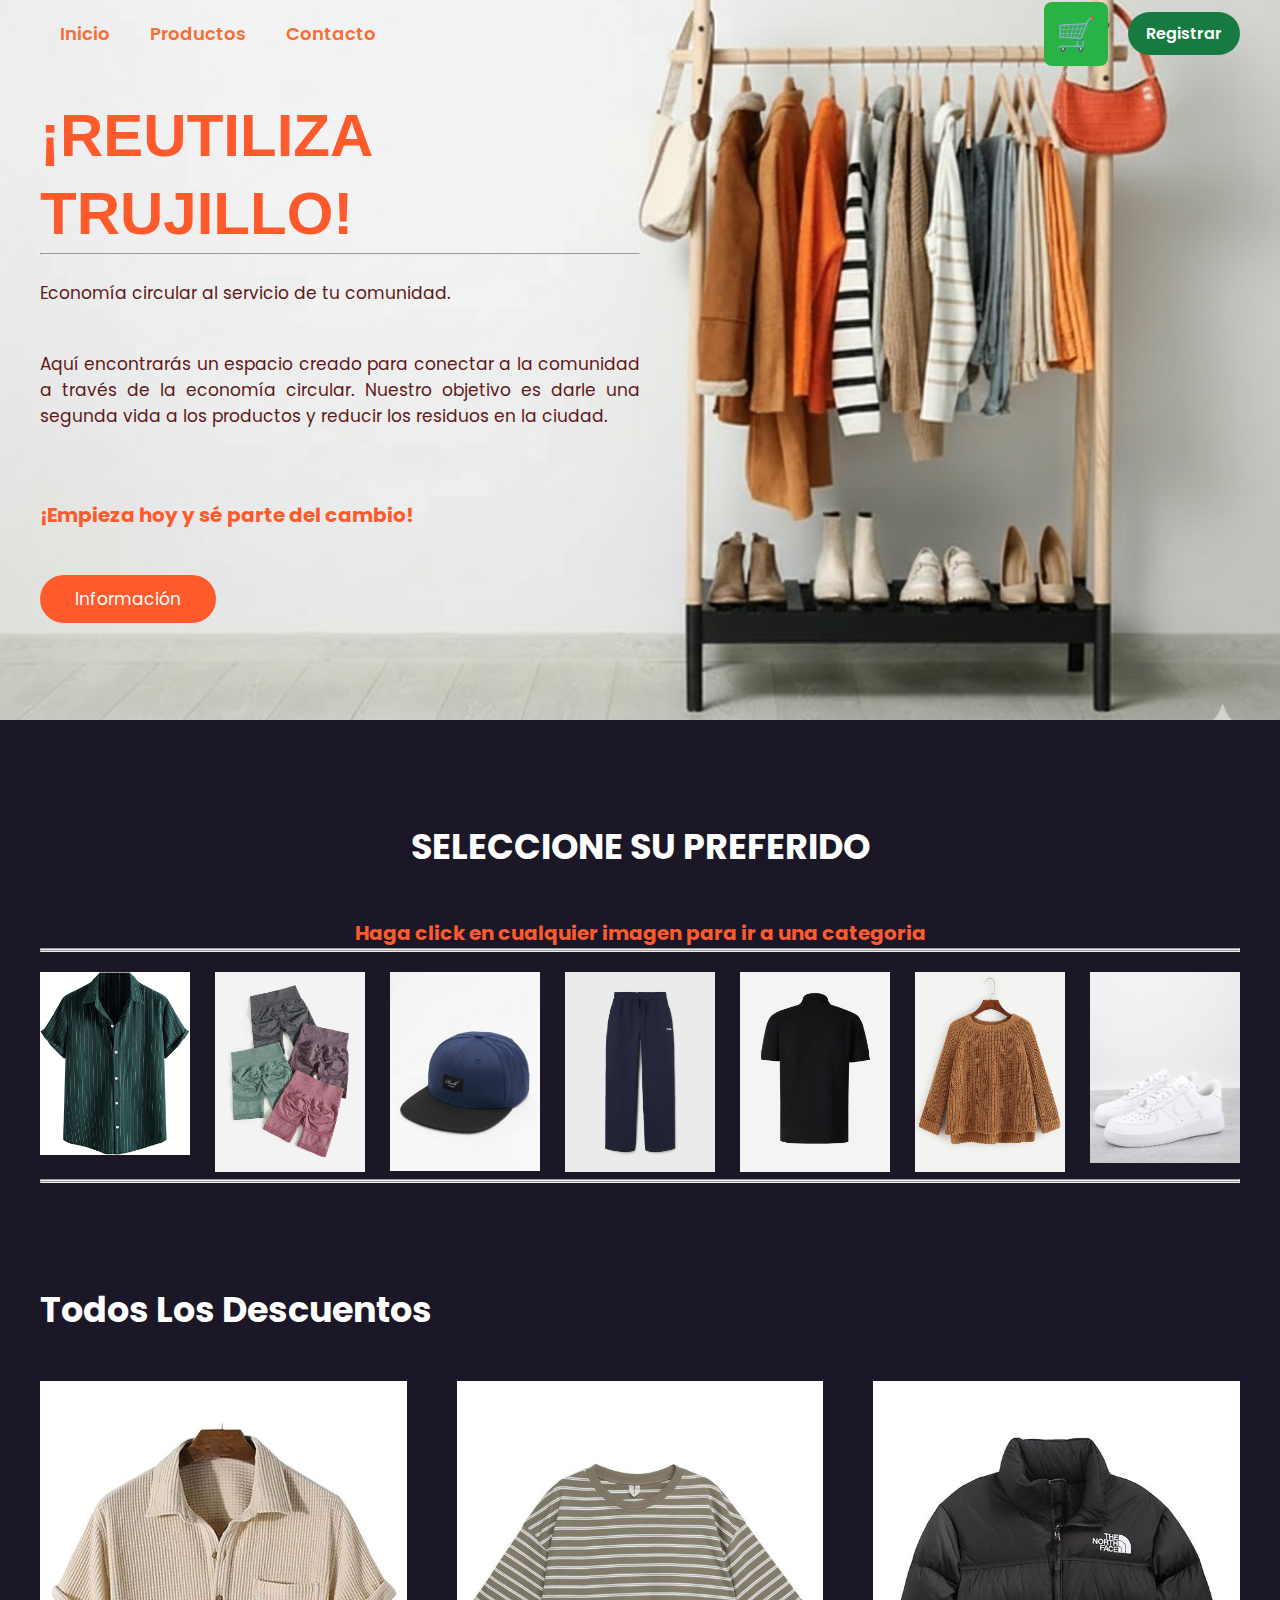
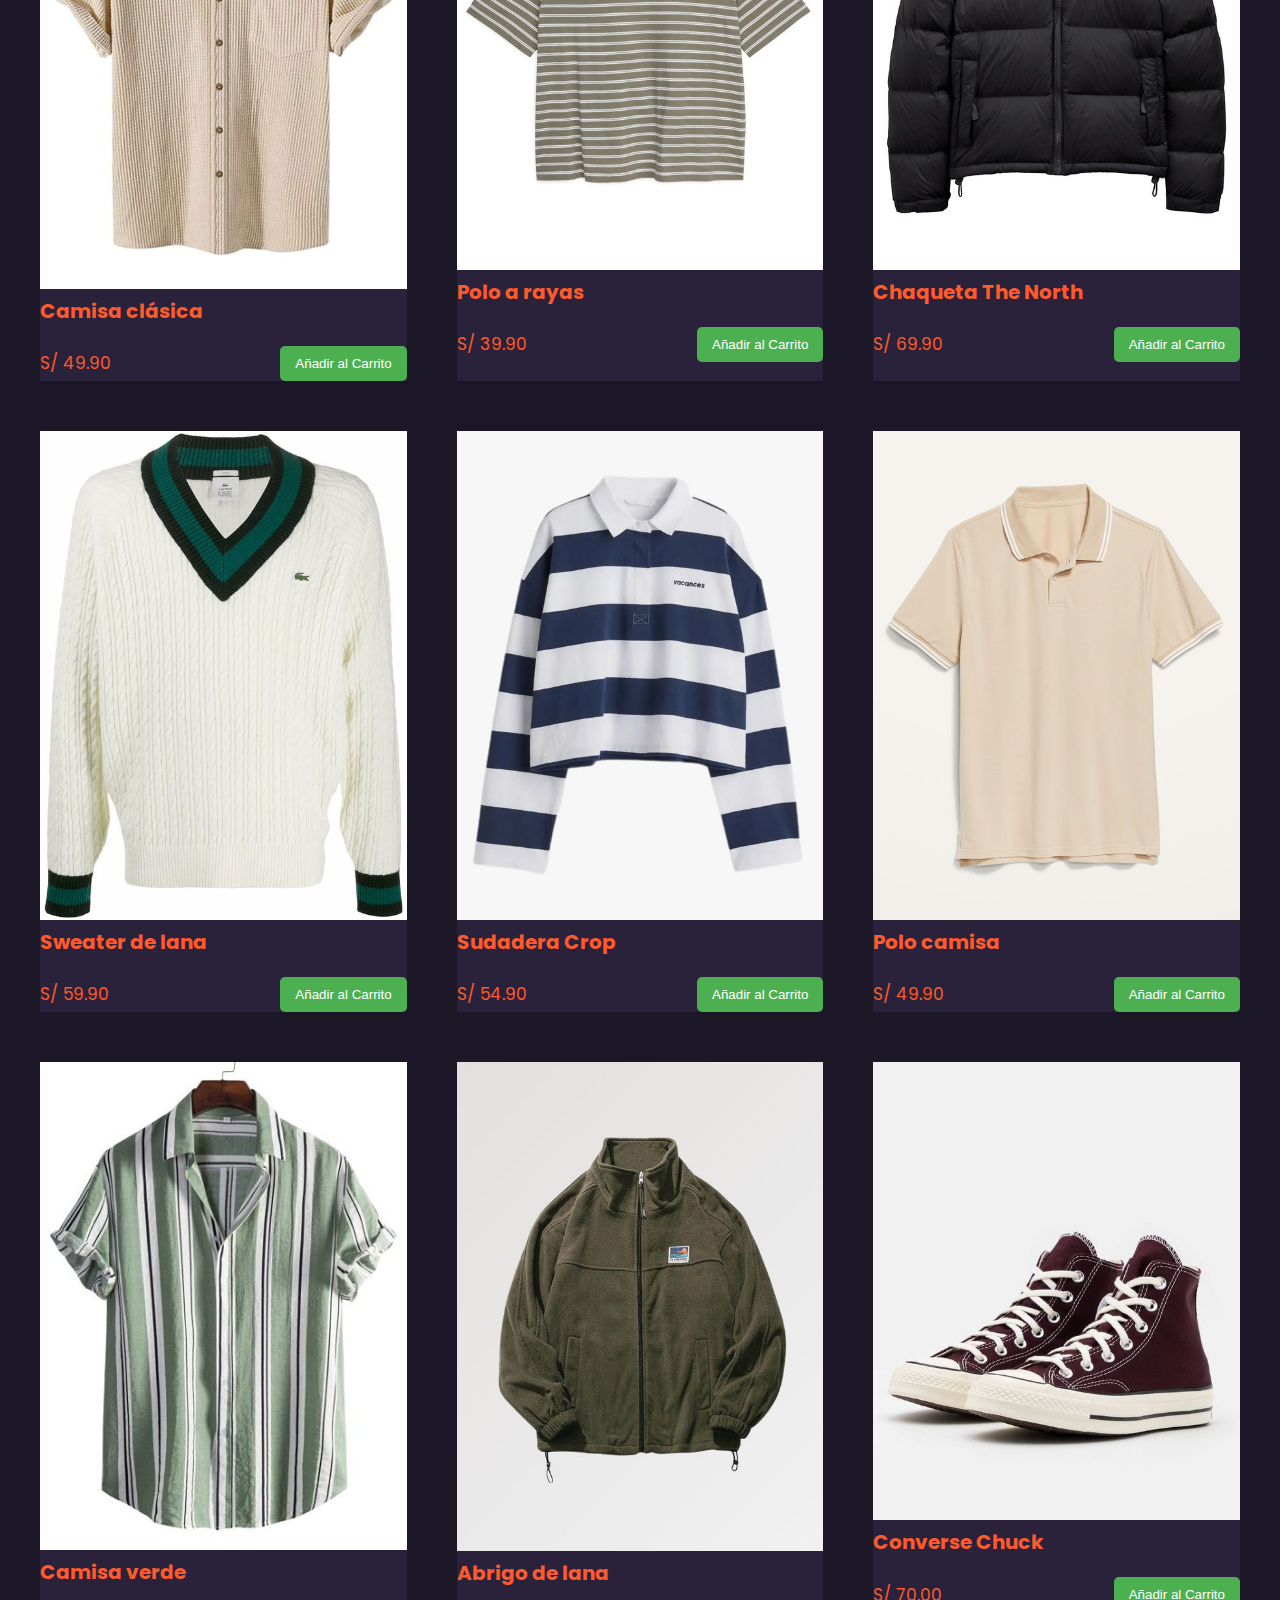
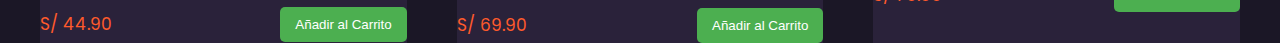
<file: index.html>
<!DOCTYPE html>
<html lang="en">
<head>
    <meta charset="UTF-8">
    <meta name="viewport" content="width=device-width, initial-scale=1.0">
    <title>Reutiliza Trujillo</title>
    <link rel="stylesheet" href="styles.css">
</head>
<body>
    
<header class="header" id="header">

    <div class="menu container" id="contenedor">
 
        <input type="checkbox" id="menu" />
        <label for="menu"></label>

        <nav class="navbar">
            <ul>
                <li><a href="#">Inicio</a></li>
                <li class="dropdown">
                    <a href="">Productos</a>
                    <ul class="dropdown-menu">
                        <li><a href="secciones/camisas.html">Camisas</a></li>
                        <li><a href="secciones/deportivos.html">Deportivos</a></li>
                        <li><a href="secciones/gorras.html">Gorras</a></li>
                        <li><a href="secciones/pantalos.html">Pantalones</a></li>
                        <li><a href="secciones/polos.html">Polos</a></li>
                        <li><a href="secciones/sweaters.html">Sweaters</a></li>
                        <li><a href="secciones/zapatillas.html">Zapatillas</a></li>
                    </ul>
                </li>

                <li><a href="secciones/informacion.html">Contacto</a></li>
            </ul>
        </nav>

        <ul class="menu-extra">
            <li><div id="carrito-icono" onclick="mostrarCarrito()">🛒</div></li>
            <li><a class="btn-registrar" href="registro.html">Registrar</a></li>
        </ul>

    </div>

    <div class="header-content container">
        <div class="header-txt">
            <h1><span>¡REUTILIZA TRUJILLO!</span><hr></h1>
            <p>Economía circular al servicio de tu comunidad.</p>
           
            <p>
                Aquí encontrarás un espacio creado para conectar a la comunidad 
                a través de la economía circular. Nuestro objetivo es darle una 
                segunda vida a los productos y reducir los residuos en la ciudad.
                <br><br>
                <h3>¡Empieza hoy y sé parte del cambio!</h3>
            </p>

            <div class="butons">
                <a href="secciones/informacion.html" class="btn-1">Información</a>
            </div>
        </div>
    </div>

</header>


<div id="carrito" class="carrito oculto">
    <h3>Carrito de compras</h3>
    <ul id="lista-carrito"></ul>
    <p>Total: S/ <span id="total">0.00</span></p>
    <button class="btn-comprar" onclick="realizarCompra()">Comprar</button>
</div>



<section class="popular container">
    <h2>SELECCIONE SU PREFERIDO <br> <h3>Haga click en cualquier imagen para ir a una categoria <hr><hr></h3></h2>
    
    <div class="popular-content">
        <li><a href="secciones/camisas.html"><img src="imageen/logoCamisa.jpg" alt=""></a></li>
        <li><a href="secciones/deportivos.html"><img src="imageen/logoDeportivo3.jpg" alt=""></a></li>
        <li><a href="secciones/gorras.html"><img src="imageen/logoGorra4.jpg" alt=""></a></li>
        <li><a href="secciones/pantalos.html"><img src="imageen/logoPantalon.jpg" alt=""></a></li>
        <li><a href="secciones/polos.html"><img src="imageen/logoPolo1.jpg" alt=""></a></li>
        <li><a href="secciones/sweaters.html"><img src="imageen/logoSweaters3.jpg" alt=""></a></li>
        <li><a href="secciones/zapatillas.html"><img src="imageen/logoZapatilla1.jpg" alt=""></a></li>
    </div>

    <hr>
    <hr>
</section>


<main class="product container">

    <h2>Todos Los Descuentos</h2>

    <div class="product-content">

        <div class="product-1">
            <img src="imageen/cambiar5.jpg" alt="">
            <div class="product-txt">
                <h3>Camisa clásica</h3>
                <div class="price">
                    <p>S/ 49.90</p>
                    <button class="add-to-cart-btn" onclick="agregarAlCarrito('Camisa clásica', 49.90)">Añadir al Carrito</button>
                </div>
            </div>
        </div>

        <div class="product-1">
            <img src="imageen/descuento2.jpg" alt="">
            <div class="product-txt">
                <h3>Polo a rayas</h3>
                <div class="price">
                    <p>S/ 39.90</p>
                    <button class="add-to-cart-btn" onclick="agregarAlCarrito('Polo a rayas', 39.90)">Añadir al Carrito</button>
                </div>
            </div>
        </div>

        <div class="product-1">
            <img src="imageen/descuento3.jpg" alt="">
            <div class="product-txt">
                <h3>Chaqueta The North</h3>
                <div class="price">
                    <p>S/ 69.90</p>
                    <button class="add-to-cart-btn" onclick="agregarAlCarrito('Chaqueta The North', 69.90)">Añadir al Carrito</button>
                </div>
            </div>
        </div>

        <div class="product-1">
            <img src="imageen/cambiar3.jpg" alt="">
            <div class="product-txt">
                <h3>Sweater de lana</h3>
                <div class="price">
                    <p>S/ 59.90</p>
                    <button class="add-to-cart-btn" onclick="agregarAlCarrito('Sweater de lana', 59.90)">Añadir al Carrito</button>
                </div>
            </div>
        </div>

        <div class="product-1">
            <img src="imageen/descuento5.jpg" alt="">
            <div class="product-txt">
                <h3>Sudadera Crop</h3>
                <div class="price">
                    <p>S/ 54.90</p>
                    <button class="add-to-cart-btn" onclick="agregarAlCarrito('Sudadera Crop', 54.90)">Añadir al Carrito</button>
                </div>
            </div>
        </div>

        <div class="product-1">
            <img src="imageen/cambiar4.jpg" alt="">
            <div class="product-txt">
                <h3>Polo camisa</h3>
                <div class="price">
                    <p>S/ 49.90</p>
                    <button class="add-to-cart-btn" onclick="agregarAlCarrito('Polo camisa', 49.90)">Añadir al Carrito</button>
                </div>
            </div>
        </div>

        <div class="product-1">
            <img src="imageen/cambiar6.jpg" alt="">
            <div class="product-txt">
                <h3>Camisa verde</h3>
                <div class="price">
                    <p>S/ 44.90</p>
                    <button class="add-to-cart-btn" onclick="agregarAlCarrito('Camisa verde', 44.90)">Añadir al Carrito</button>
                </div>
            </div>
        </div>

        <div class="product-1">
            <img src="imageen/descuento8.jpg" alt="">
            <div class="product-txt">
                <h3>Abrigo de lana</h3>
                <div class="price">
                    <p>S/ 69.90</p>
                    <button class="add-to-cart-btn" onclick="agregarAlCarrito('Abrigo de lana', 69.90)">Añadir al Carrito</button>
                </div>
            </div>
        </div>

        <div class="product-1">
            <img src="imageen/descuento9.jpg" alt="">
            <div class="product-txt">
                <h3>Converse Chuck</h3>
                <div class="price">
                    <p>S/ 70.00</p>
                    <button class="add-to-cart-btn" onclick="agregarAlCarrito('Converse Chuck', 70.00)">Añadir al Carrito</button>
                </div>
            </div>
        </div>

    </div>
</main>

<script src="codigo.js"></script>

</body>
</html>
</file>
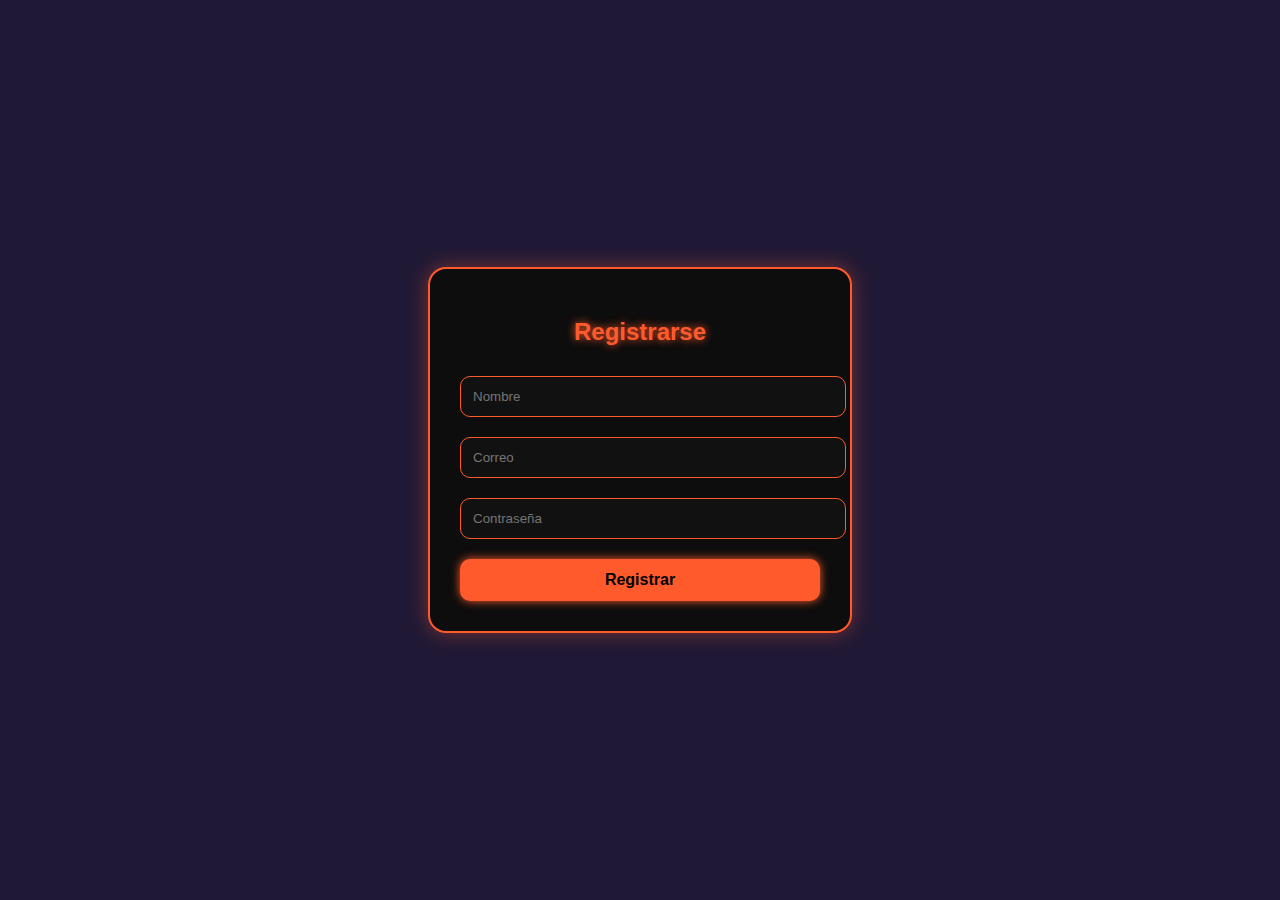
<file: registro.html>
<!DOCTYPE html>
<html lang="en">
<head>
    <meta charset="UTF-8">
    <meta name="viewport" content="width=device-width, initial-scale=1.0">
    <title>Registrar</title>

    <style>
        /* Fondo del modal */
        .modal {
            display: flex;
            justify-content: center;
            align-items: center;
            position: fixed;
            inset: 0;
            background: rgb(32, 25, 53);
            backdrop-filter: blur(5px);
            animation: fadeIn 0.6s ease;
        }

        /* Caja principal */
        .modal-content {
            background: #0d0d0d;
            padding: 30px;
            border-radius: 18px;
            width: 360px;
            border: 2px solid #ff5a2c;
            animation: neonGlow 2s infinite alternate, slideDown 0.6s ease;
            box-shadow: 0 0 20px rgba(255, 90, 44, 0.4);
        }

        /* Animación borde iluminado */
        @keyframes neonGlow {
            from {
                box-shadow: 0 0 15px #ff5a2c, 0 0 25px #ff5a2c inset;
            }
            to {
                box-shadow: 0 0 25px #ff3e0a, 0 0 40px #ff3e0a inset;
            }
        }

        /* Título */
        h2 {
            color: #ff5a2c;
            text-align: center;
            margin-bottom: 20px;
            text-shadow: 0 0 8px #ff5a2c;
            font-family: Arial, sans-serif;
        }

        /* Inputs */
        input {
            width: 100%;
            padding: 12px;
            margin: 10px 0;
            border-radius: 10px;
            border: 1px solid #ff5a2c;
            background: #111;
            color: #fff;
            outline: none;
            transition: 0.3s ease;
        }

        input:focus {
            box-shadow: 0 0 10px #ff5a2c;
            border-color: #ff5a2c;
        }

        /* Botón */
        button {
            width: 100%;
            padding: 12px;
            margin-top: 10px;
            border: none;
            border-radius: 10px;
            background: #ff5a2c;
            color: #000;
            font-size: 16px;
            cursor: pointer;
            font-weight: bold;
            transition: 0.3s ease;
            box-shadow: 0 0 10px #ff5a2c;
        }

        button:hover {
            background: #ff3e0a;
            box-shadow: 0 0 20px #ff5a2c;
        }

        /* Animaciones */
        @keyframes fadeIn {
            from { opacity: 0; }
            to { opacity: 1; }
        }

        @keyframes slideDown {
            from {
                transform: translateY(-20px);
                opacity: 0;
            }
            to {
                transform: translateY(0);
                opacity: 1;
            }
        }
    </style>

</head>

<body>

<div id="modal" class="modal">
    <div class="modal-content">
        <h2>Registrarse</h2>
        <input type="text" placeholder="Nombre">
        <input type="email" placeholder="Correo">
        <input type="password" placeholder="Contraseña">
        <button onclick="registrar()">Registrar</button>
    </div>
</div>

<script>
    function registrar() {
        alert("¡Registrado correctamente!");
        window.location.href = 'index.html';
    }
</script>

</body>
</html>
</file>
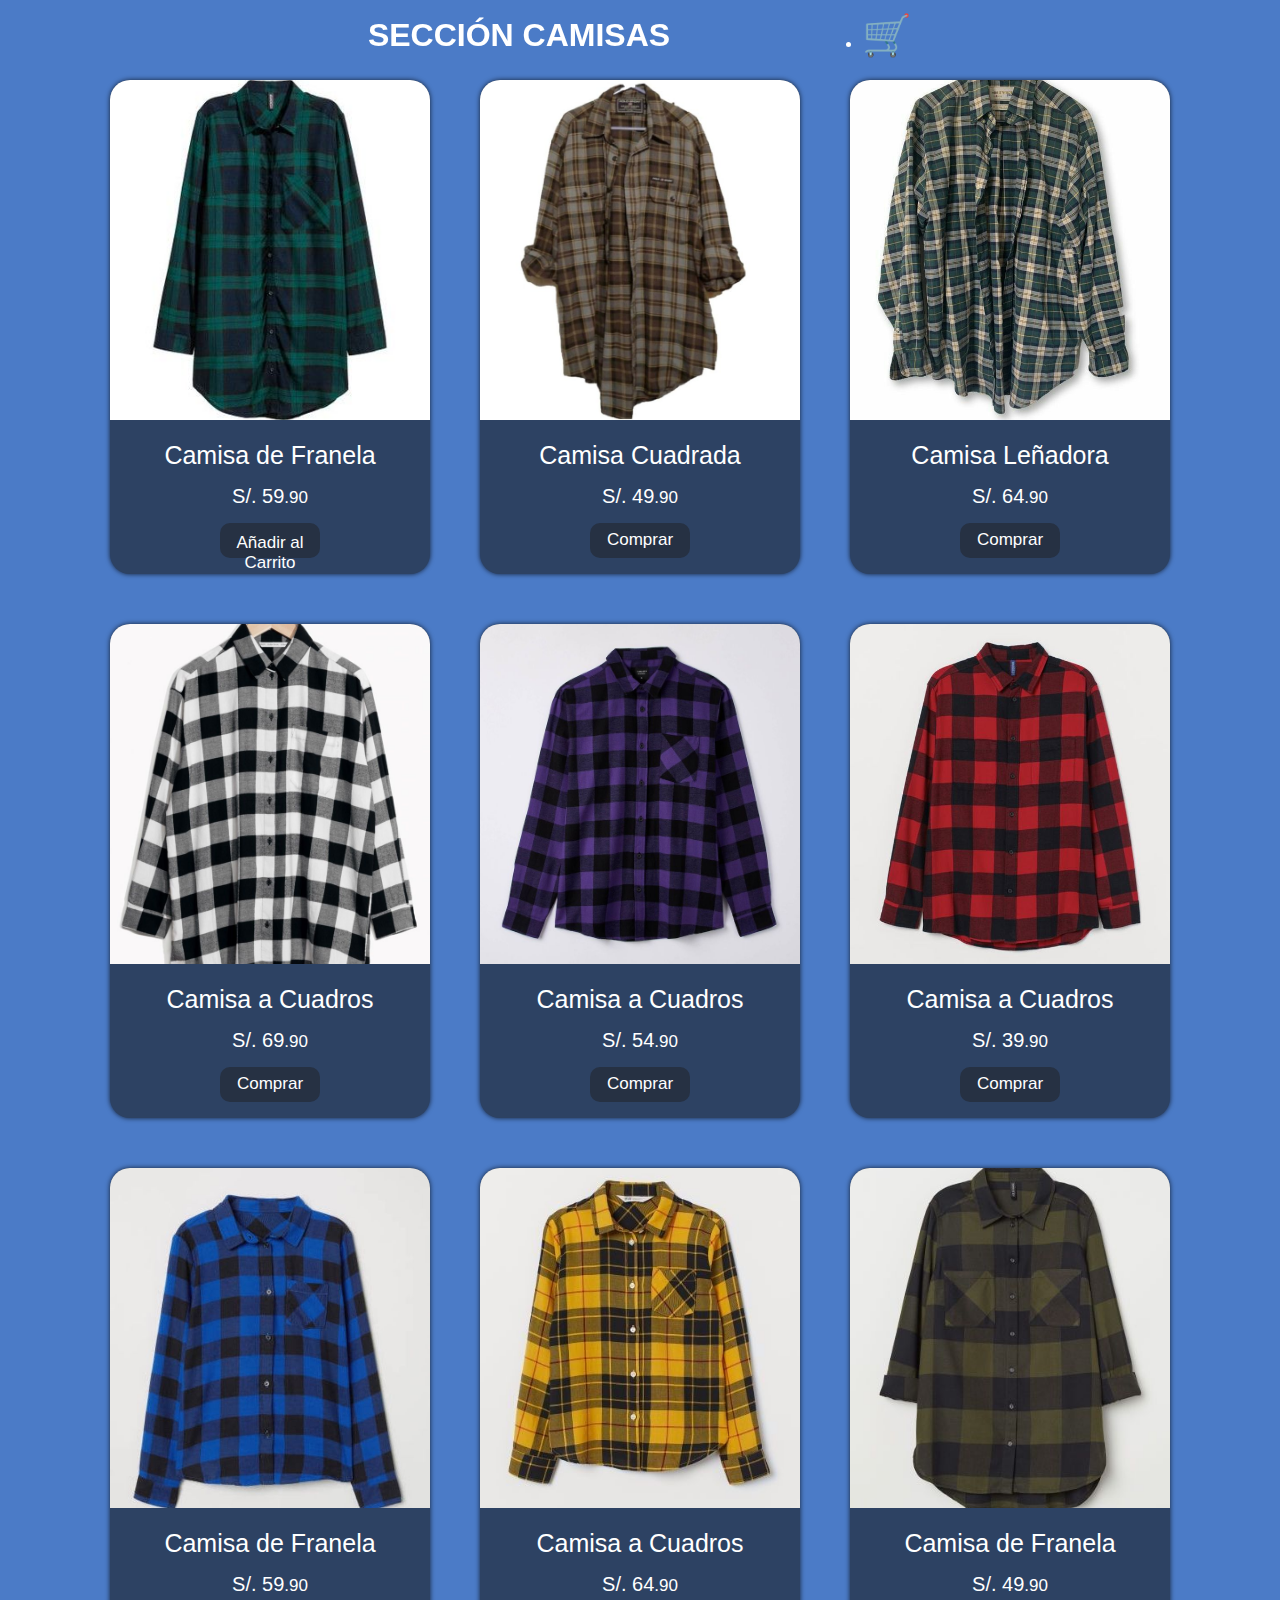
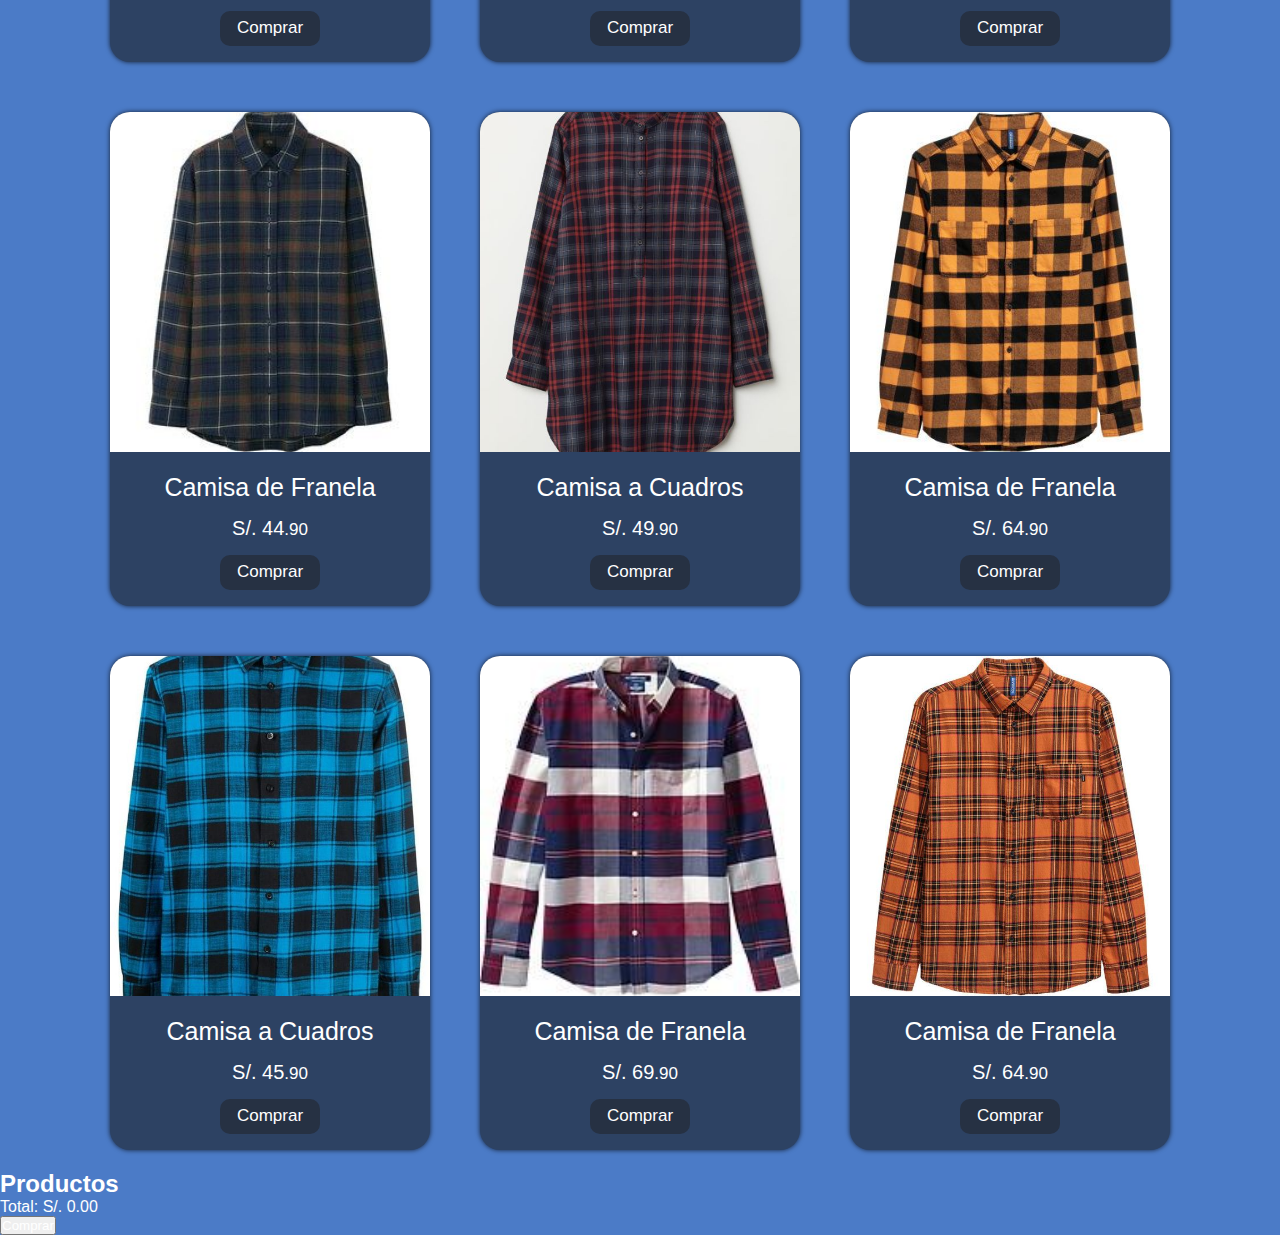
<file: secciones/camisas.html>
<!DOCTYPE html>
<html lang="en">

<head>
    <meta charset="UTF-8">
    <meta http-equiv="X-UA-Compatible" content="IE=edge">
    <meta name="viewport" content="width=device-width, initial-scale=1.0">
    <link href="portade.css" rel="stylesheet" type="text/css">
    <title>Carrito de compras</title>
</head>

<body>

    <header id="header">
        <h1>SECCIÓN CAMISAS</h1>
        <li><div id="carrito-icono" onclick="mostrarCarrito()">🛒</div></li>
    </header>

    <div id="contenedor" class="contenedor">

        <div>
            <img src="img/camisa-01.jpg" alt="producto 1">
            <div class="informacion">
                <p>Camisa de Franela</p>
                <p class="precio">S/. 59<span>.90</span></p>
                <button class="add-to-cart-btn" onclick="agregarAlCarrito('Camisa de Franela', 59.90)">
                    Añadir al Carrito
                </button>
            </div>
        </div>

        <div>
            <img src="img/camisa-02.jpg" alt="producto 2">
            <div class="informacion">
                <p>Camisa Cuadrada</p>
                <p class="precio">S/. 49<span>.90</span></p>
                <button>Comprar</button>
            </div>
        </div>

        <div>
            <img src="img/camisa-03.jpg" alt="producto 3">
            <div class="informacion">
                <p>Camisa Leñadora</p>
                <p class="precio">S/. 64<span>.90</span></p>
                <button>Comprar</button>
            </div>
        </div>

        <div>
            <img src="img/camisa-04.jpg" alt="producto 4">
            <div class="informacion">
                <p>Camisa a Cuadros</p>
                <p class="precio">S/. 69<span>.90</span></p>
                <button>Comprar</button>
            </div>
        </div>

        <div>
            <img src="img/camisa-05.jpg" alt="producto 5">
            <div class="informacion">
                <p>Camisa a Cuadros</p>
                <p class="precio">S/. 54<span>.90</span></p>
                <button>Comprar</button>
            </div>
        </div>

        <div>
            <img src="img/camisa-06.jpg" alt="producto 6">
            <div class="informacion">
                <p>Camisa a Cuadros</p>
                <p class="precio">S/. 39<span>.90</span></p>
                <button>Comprar</button>
            </div>
        </div>

        <div>
            <img src="img/camisa-07.jpg" alt="producto 7">
            <div class="informacion">
                <p>Camisa de Franela</p>
                <p class="precio">S/. 59<span>.90</span></p>
                <button>Comprar</button>
            </div>
        </div>

        <div>
            <img src="img/camisa-08.jpg" alt="producto 8">
            <div class="informacion">
                <p>Camisa a Cuadros</p>
                <p class="precio">S/. 64<span>.90</span></p>
                <button>Comprar</button>
            </div>
        </div>

        <div>
            <img src="img/camisa-09.jpg" alt="producto 9">
            <div class="informacion">
                <p>Camisa de Franela</p>
                <p class="precio">S/. 49<span>.90</span></p>
                <button>Comprar</button>
            </div>
        </div>

        <div>
            <img src="img/camisa-010.jpg" alt="producto 10">
            <div class="informacion">
                <p>Camisa de Franela</p>
                <p class="precio">S/. 44<span>.90</span></p>
                <button>Comprar</button>
            </div>
        </div>

        <div>
            <img src="img/camisa-011.jpg" alt="producto 11">
            <div class="informacion">
                <p>Camisa a Cuadros</p>
                <p class="precio">S/. 49<span>.90</span></p>
                <button>Comprar</button>
            </div>
        </div>

        <div>
            <img src="img/camisa-012.jpg" alt="producto 12">
            <div class="informacion">
                <p>Camisa de Franela</p>
                <p class="precio">S/. 64<span>.90</span></p>
                <button>Comprar</button>
            </div>
        </div>

        <div>
            <img src="img/camisa-013.jpg" alt="producto 13">
            <div class="informacion">
                <p>Camisa a Cuadros</p>
                <p class="precio">S/. 45<span>.90</span></p>
                <button>Comprar</button>
            </div>
        </div>

        <div>
            <img src="img/camisa-014.jpg" alt="producto 14">
            <div class="informacion">
                <p>Camisa de Franela</p>
                <p class="precio">S/. 69<span>.90</span></p>
                <button>Comprar</button>
            </div>
        </div>

        <div>
            <img src="img/camisa-015.jpg" alt="producto 15">
            <div class="informacion">
                <p>Camisa de Franela</p>
                <p class="precio">S/. 64<span>.90</span></p>
                <button>Comprar</button>
            </div>
        </div>

    </div>

    <h2>Productos</h2>

    <ul id="lista-carrito"></ul>

    <p>Total: S/. <span id="total">0.00</span></p>

    <button onclick="realizarCompra()">Comprar</button>

    <script src="portade.js"></script>
</body>

</html>
</file>
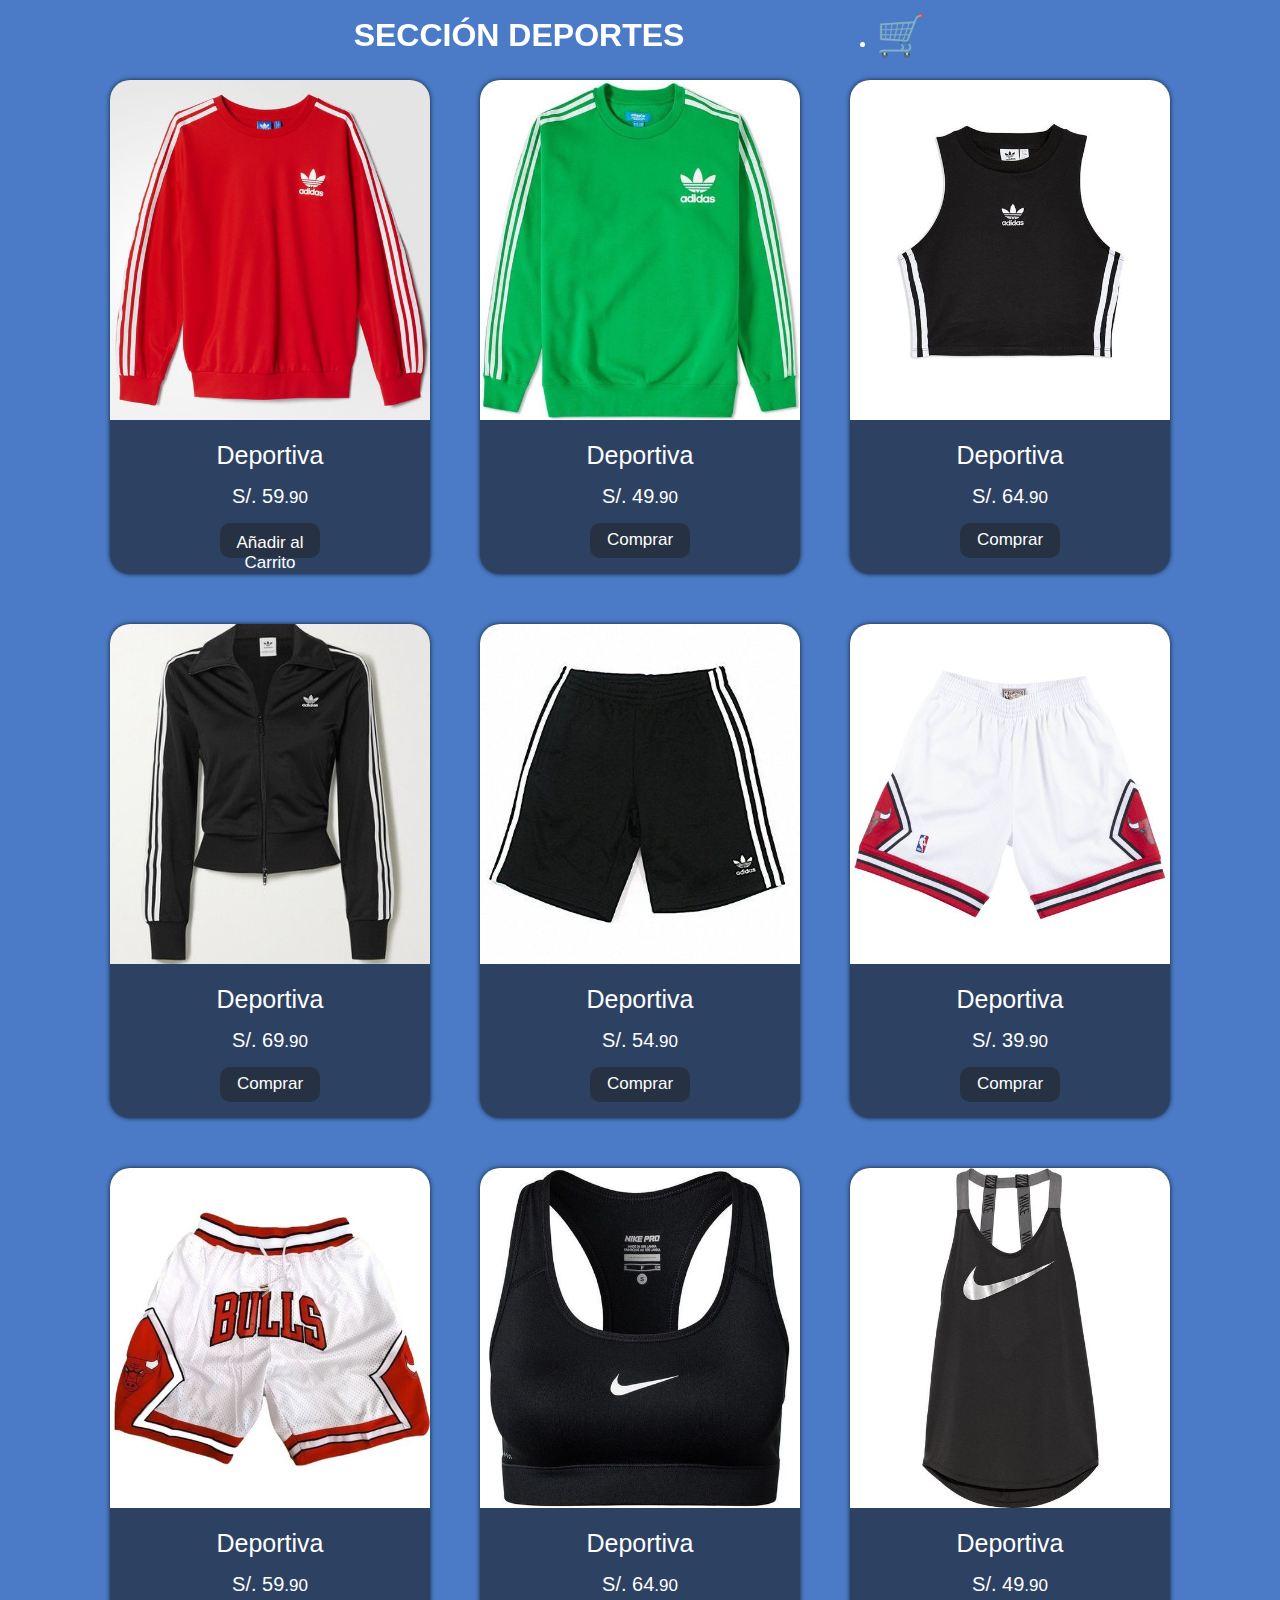
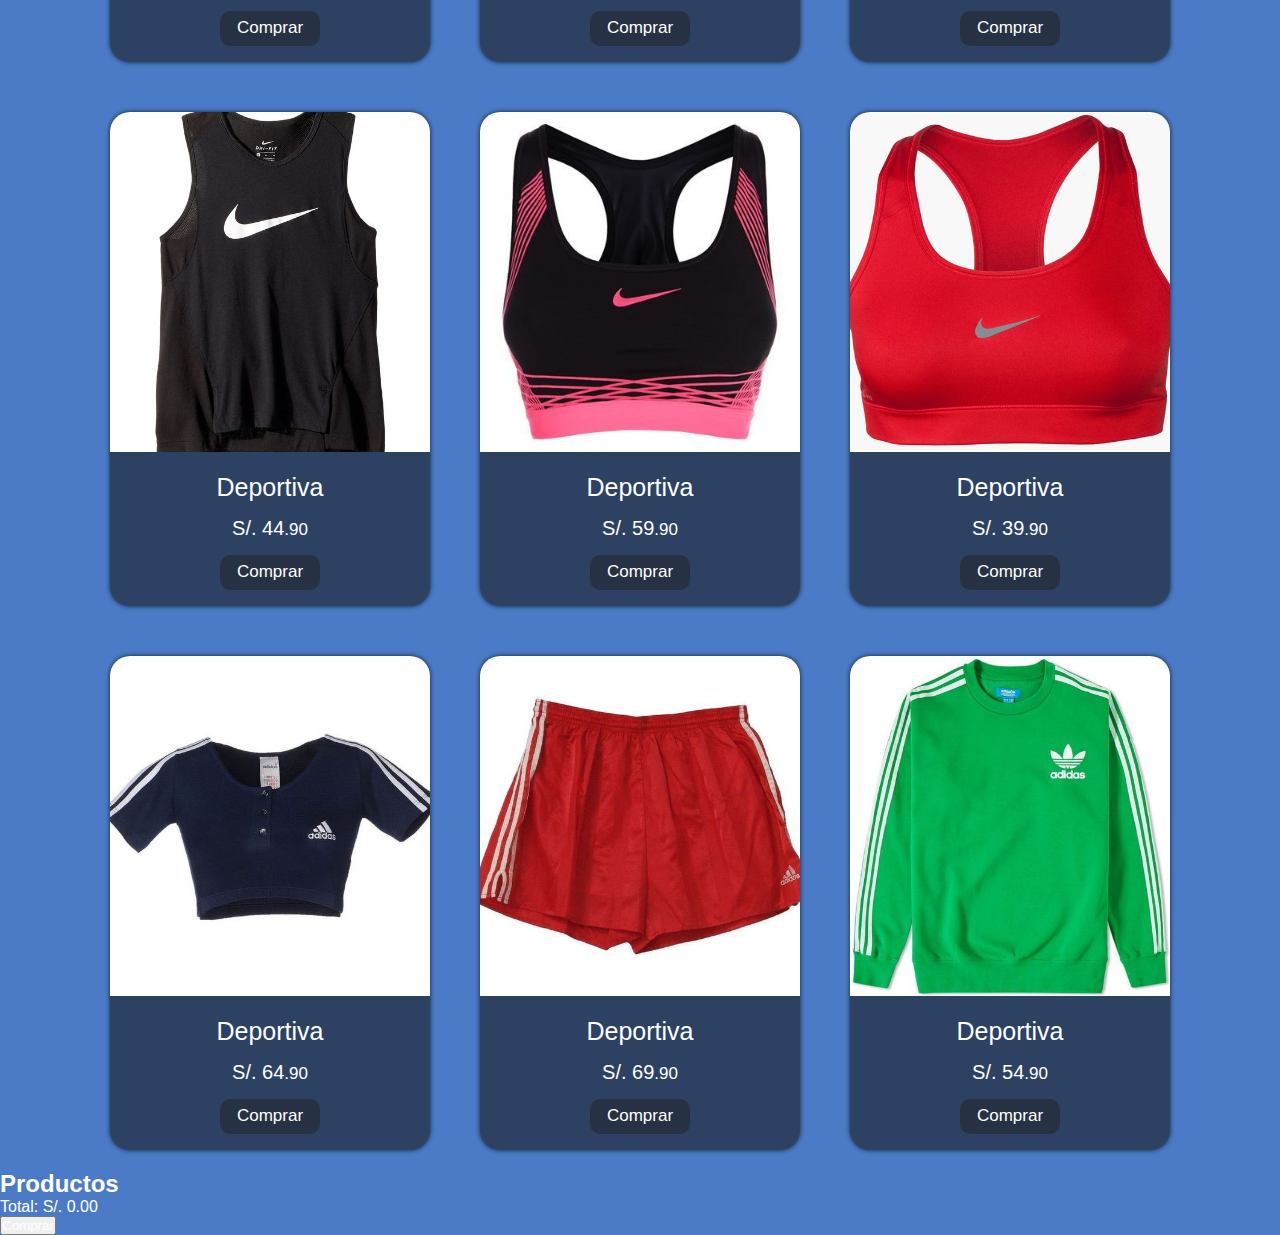
<file: secciones/deportivos.html>
<!DOCTYPE html>
<html lang="en">

<head>
    <meta charset="UTF-8">
    <meta http-equiv="X-UA-Compatible" content="IE=edge">
    <meta name="viewport" content="width=device-width, initial-scale=1.0">
    <link href="portade.css" rel="stylesheet" type="text/css">
    <title>Carrito de compras</title>
</head>

<body>

    <header id="header">
        <h1>SECCIÓN DEPORTES</h1>
        <li><div id="carrito-icono" onclick="mostrarCarrito()">🛒</div></li>
    </header>

    <div id="contenedor" class="contenedor">

        <div>
            <img src="img/deportiva-01.jpg" alt="producto 1">
            <div class="informacion">
                <p>Deportiva</p>
                <p class="precio">S/. 59<span>.90</span></p>
                <button class="add-to-cart-btn" onclick="agregarAlCarrito('Deportiva 1', 59.90)">
                    Añadir al Carrito
                </button>
            </div>
        </div>

        <div>
            <img src="img/deportiva-02.jpg" alt="producto 2">
            <div class="informacion">
                <p>Deportiva</p>
                <p class="precio">S/. 49<span>.90</span></p>
                <button>Comprar</button>
            </div>
        </div>

        <div>
            <img src="img/deportiva-03.jpg" alt="producto 3">
            <div class="informacion">
                <p>Deportiva</p>
                <p class="precio">S/. 64<span>.90</span></p>
                <button>Comprar</button>
            </div>
        </div>

        <div>
            <img src="img/deportiva-04.jpg" alt="producto 4">
            <div class="informacion">
                <p>Deportiva</p>
                <p class="precio">S/. 69<span>.90</span></p>
                <button>Comprar</button>
            </div>
        </div>

        <div>
            <img src="img/deportiva-05.jpg" alt="producto 5">
            <div class="informacion">
                <p>Deportiva</p>
                <p class="precio">S/. 54<span>.90</span></p>
                <button>Comprar</button>
            </div>
        </div>

        <div>
            <img src="img/deportiva-07.jpg" alt="producto 6">
            <div class="informacion">
                <p>Deportiva</p>
                <p class="precio">S/. 39<span>.90</span></p>
                <button>Comprar</button>
            </div>
        </div>

        <div>
            <img src="img/deportiva-08.jpg" alt="producto 7">
            <div class="informacion">
                <p>Deportiva</p>
                <p class="precio">S/. 59<span>.90</span></p>
                <button>Comprar</button>
            </div>
        </div>

        <div>
            <img src="img/deportiva-09.jpg" alt="producto 8">
            <div class="informacion">
                <p>Deportiva</p>
                <p class="precio">S/. 64<span>.90</span></p>
                <button>Comprar</button>
            </div>
        </div>

        <div>
            <img src="img/deportiva-010.jpg" alt="producto 9">
            <div class="informacion">
                <p>Deportiva</p>
                <p class="precio">S/. 49<span>.90</span></p>
                <button>Comprar</button>
            </div>
        </div>

        <div>
            <img src="img/deportiva-011.jpg" alt="producto 10">
            <div class="informacion">
                <p>Deportiva</p>
                <p class="precio">S/. 44<span>.90</span></p>
                <button>Comprar</button>
            </div>
        </div>

        <div>
            <img src="img/deportiva-012.jpg" alt="producto 11">
            <div class="informacion">
                <p>Deportiva</p>
                <p class="precio">S/. 59<span>.90</span></p>
                <button>Comprar</button>
            </div>
        </div>

        <div>
            <img src="img/deportiva-013.jpg" alt="producto 12">
            <div class="informacion">
                <p>Deportiva</p>
                <p class="precio">S/. 39<span>.90</span></p>
                <button>Comprar</button>
            </div>
        </div>

        <div>
            <img src="img/deportiva-014.jpg" alt="producto 13">
            <div class="informacion">
                <p>Deportiva</p>
                <p class="precio">S/. 64<span>.90</span></p>
                <button>Comprar</button>
            </div>
        </div>

        <div>
            <img src="img/deportiva-015.jpg" alt="producto 14">
            <div class="informacion">
                <p>Deportiva</p>
                <p class="precio">S/. 69<span>.90</span></p>
                <button>Comprar</button>
            </div>
        </div>

        <div>
            <img src="img/deportiva-02.jpg" alt="producto 15">
            <div class="informacion">
                <p>Deportiva</p>
                <p class="precio">S/. 54<span>.90</span></p>
                <button>Comprar</button>
            </div>
        </div>

    </div>

    <h2>Productos</h2>

    <ul id="lista-carrito"></ul>

    <p>Total: S/. <span id="total">0.00</span></p>

    <button onclick="realizarCompra()">Comprar</button>

    <script src="portade.js"></script>

</body>

</html>
</file>
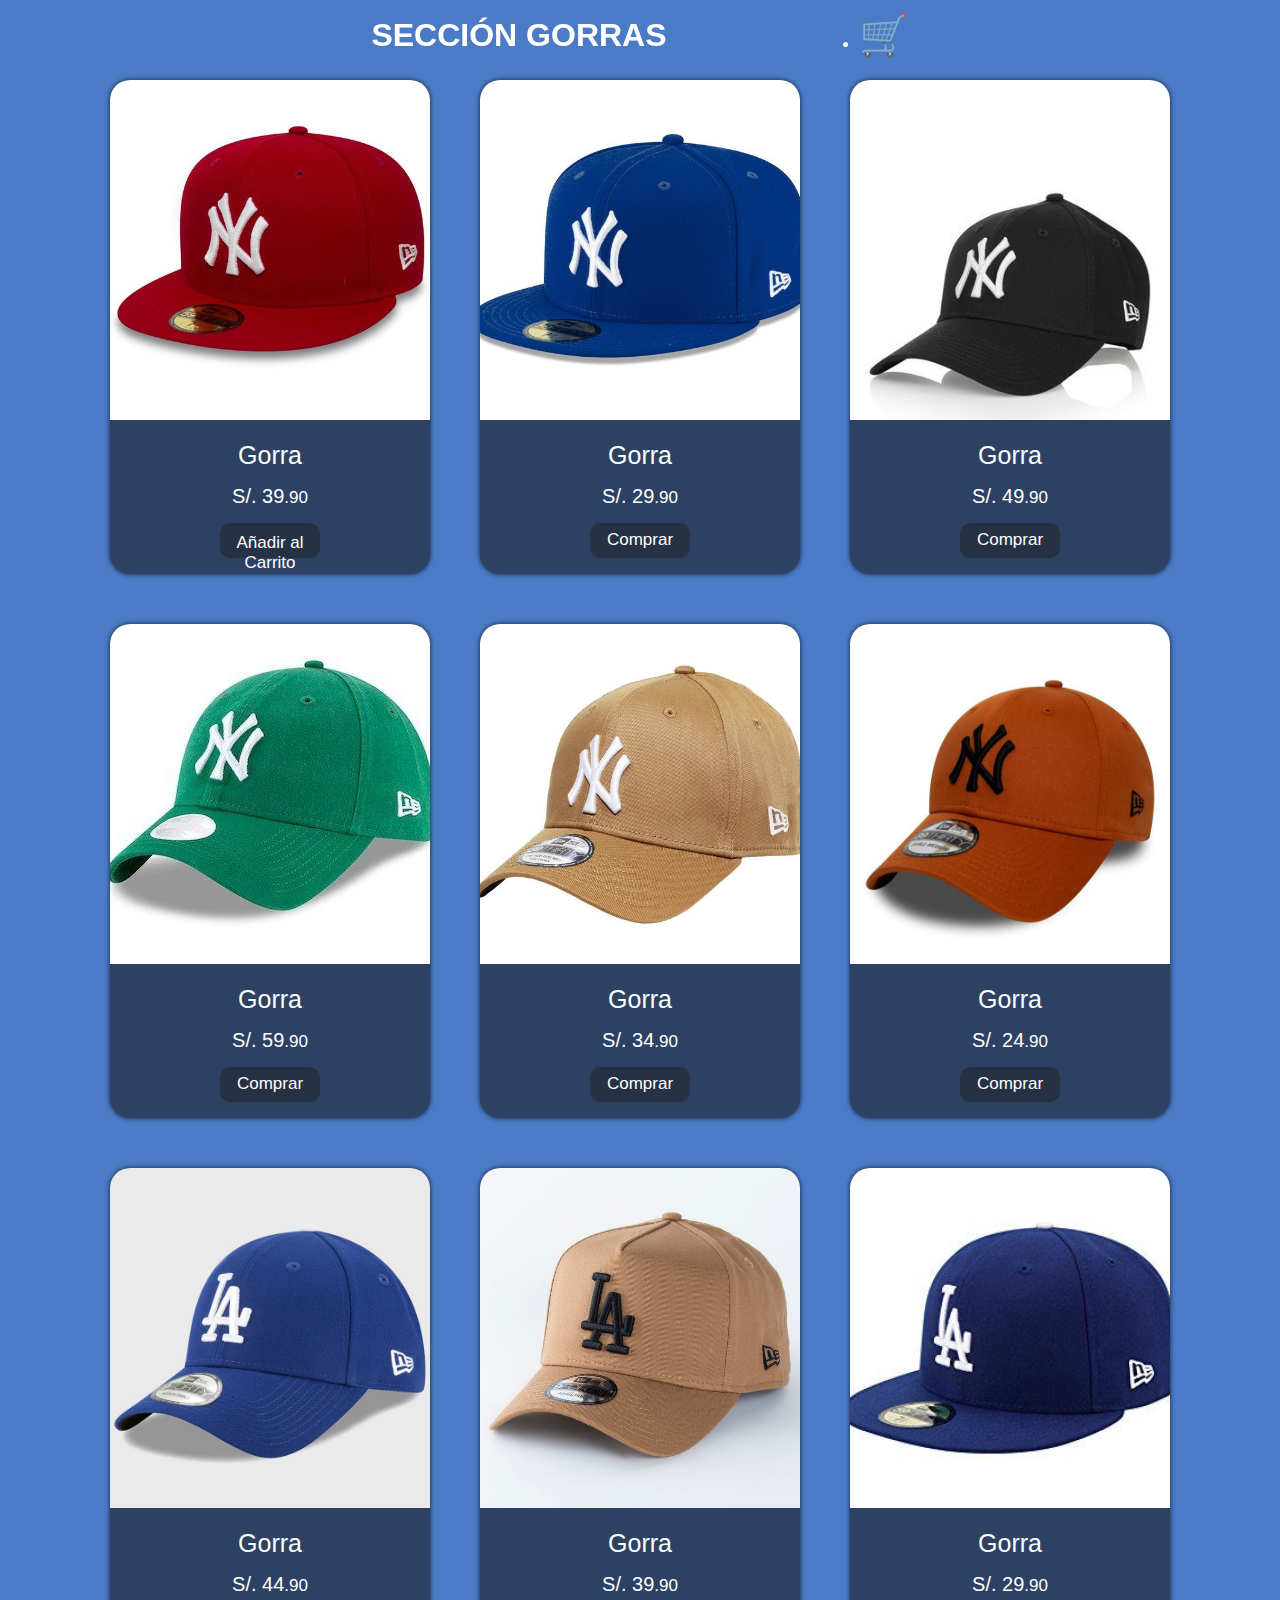
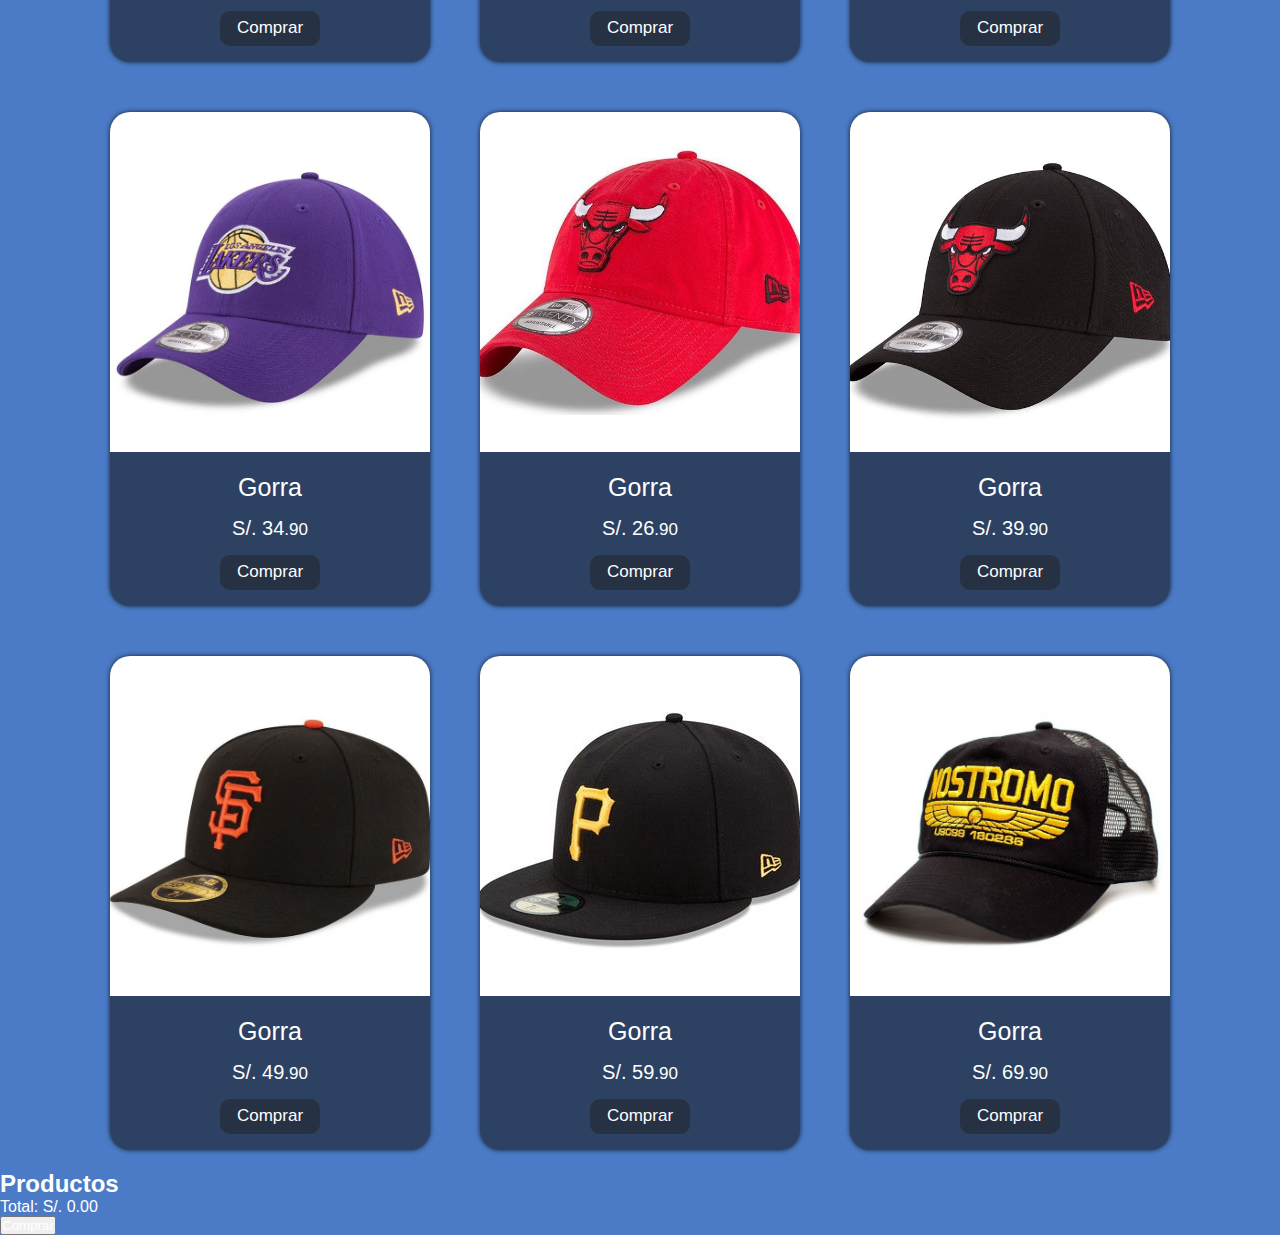
<file: secciones/gorras.html>
<!DOCTYPE html>
<html lang="en">

<head>
    <meta charset="UTF-8">
    <meta http-equiv="X-UA-Compatible" content="IE=edge">
    <meta name="viewport" content="width=device-width, initial-scale=1.0">
    <link href="portade.css" rel="stylesheet" type="text/css">
    <title>Carrito de compras</title>
</head>

<body>

    <header id="header">
        <h1>SECCIÓN GORRAS</h1>
        <li><div id="carrito-icono" onclick="mostrarCarrito()">🛒</div></li>
    </header>

    <div id="contenedor" class="contenedor">

        <div>
            <img src="img/gorra-01.jpg" alt="producto 1">
            <div class="informacion">
                <p>Gorra</p>
                <p class="precio">S/. 39<span>.90</span></p>
                <button class="add-to-cart-btn" onclick="agregarAlCarrito('Gorra 1', 39.90)">
                    Añadir al Carrito
                </button>
            </div>
        </div>

        <div>
            <img src="img/gorra-02.jpg" alt="producto 2">
            <div class="informacion">
                <p>Gorra</p>
                <p class="precio">S/. 29<span>.90</span></p>
                <button>Comprar</button>
            </div>
        </div>

        <div>
            <img src="img/gorra-03.jpg" alt="producto 3">
            <div class="informacion">
                <p>Gorra</p>
                <p class="precio">S/. 49<span>.90</span></p>
                <button>Comprar</button>
            </div>
        </div>

        <div>
            <img src="img/gorra-04.jpg" alt="producto 4">
            <div class="informacion">
                <p>Gorra</p>
                <p class="precio">S/. 59<span>.90</span></p>
                <button>Comprar</button>
            </div>
        </div>

        <div>
            <img src="img/gorra-05.jpg" alt="producto 5">
            <div class="informacion">
                <p>Gorra</p>
                <p class="precio">S/. 34<span>.90</span></p>
                <button>Comprar</button>
            </div>
        </div>

        <div>
            <img src="img/gorra-07.jpg" alt="producto 6">
            <div class="informacion">
                <p>Gorra</p>
                <p class="precio">S/. 24<span>.90</span></p>
                <button>Comprar</button>
            </div>
        </div>

        <div>
            <img src="img/gorra-016.jpg" alt="producto 7">
            <div class="informacion">
                <p>Gorra</p>
                <p class="precio">S/. 44<span>.90</span></p>
                <button>Comprar</button>
            </div>
        </div>

        <div>
            <img src="img/gorra-08.jpg" alt="producto 8">
            <div class="informacion">
                <p>Gorra</p>
                <p class="precio">S/. 39<span>.90</span></p>
                <button>Comprar</button>
            </div>
        </div>

        <div>
            <img src="img/gorra-09.jpg" alt="producto 9">
            <div class="informacion">
                <p>Gorra</p>
                <p class="precio">S/. 29<span>.90</span></p>
                <button>Comprar</button>
            </div>
        </div>

        <div>
            <img src="img/gorra-010.jpg" alt="producto 10">
            <div class="informacion">
                <p>Gorra</p>
                <p class="precio">S/. 34<span>.90</span></p>
                <button>Comprar</button>
            </div>
        </div>

        <div>
            <img src="img/gorra-011.jpg" alt="producto 11">
            <div class="informacion">
                <p>Gorra</p>
                <p class="precio">S/. 26<span>.90</span></p>
                <button>Comprar</button>
            </div>
        </div>

        <div>
            <img src="img/gorra-012.jpg" alt="producto 12">
            <div class="informacion">
                <p>Gorra</p>
                <p class="precio">S/. 39<span>.90</span></p>
                <button>Comprar</button>
            </div>
        </div>

        <div>
            <img src="img/gorra-013.jpg" alt="producto 13">
            <div class="informacion">
                <p>Gorra</p>
                <p class="precio">S/. 49<span>.90</span></p>
                <button>Comprar</button>
            </div>
        </div>

        <div>
            <img src="img/gorra-014.jpg" alt="producto 14">
            <div class="informacion">
                <p>Gorra</p>
                <p class="precio">S/. 59<span>.90</span></p>
                <button>Comprar</button>
            </div>
        </div>

        <div>
            <img src="img/gorra-015.jpg" alt="producto 15">
            <div class="informacion">
                <p>Gorra</p>
                <p class="precio">S/. 69<span>.90</span></p>
                <button>Comprar</button>
            </div>
        </div>

    </div>

    <h2>Productos</h2>

    <ul id="lista-carrito">
        <!-- Aquí se mostrarán los elementos del carrito -->
    </ul>

    <p>Total: S/. <span id="total">0.00</span></p>

    <button onclick="realizarCompra()">Comprar</button>

    <script src="portade.js"></script>

</body>

</html>
</file>
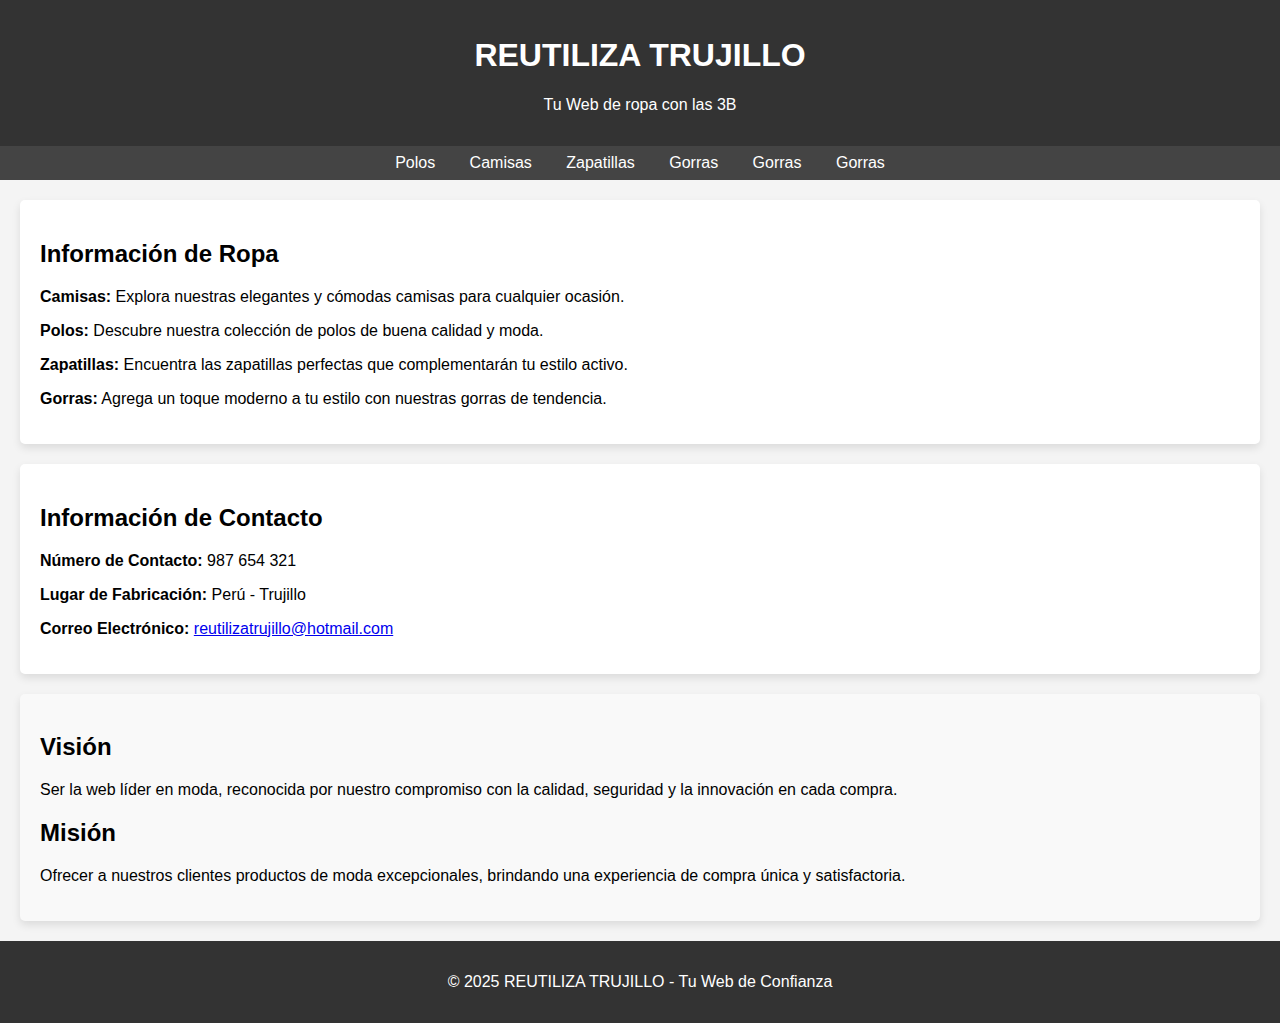
<file: secciones/informacion.html>
<html lang="es">

<head>
    <meta charset="UTF-8">
    <meta name="viewport" content="width=device-width, initial-scale=1.0">
    <title>Fashion Trends - Tu Destino de Moda</title>
    <style>
      body {
        font-family: 'Arial', sans-serif;
        margin: 0;
        padding: 0;
        background-color: #f4f4f4;
      }
  
      header {
        background-color: #333;
        color: #fff;
        text-align: center;
        padding: 1em 0;
      }
  
      nav {
        background-color: #444;
        color: #fff;
        text-align: center;
        padding: 0.5em 0;
      }
  
      nav a {
        color: #fff;
        text-decoration: none;
        padding: 0 15px;
      }
  
      section {
        padding: 20px;
      }
  
      footer {
        background-color: #333;
        color: #fff;
        text-align: center;
        padding: 1em 0;
      }
 
      .info-box {
        background-color: #fff;
        padding: 20px;
        margin: 20px;
        border-radius: 5px;
        box-shadow: 0 4px 8px rgba(0, 0, 0, 0.1);
      }
  
      .vision-mission {
        background-color: #f9f9f9;
        padding: 20px;
        margin: 20px;
        border-radius: 5px;
        box-shadow: 0 4px 8px rgba(0, 0, 0, 0.1);
      }
    </style>
  </head>
  
  <body>
  
    <header>
      <h1>REUTILIZA TRUJILLO</h1>
      <p>Tu Web de ropa con las 3B</p>
    </header>
  
    <nav>
      <a href="polos.html">Polos</a>
      <a href="camisas.html">Camisas</a>
      <a href="zapatillas.html">Zapatillas</a>
      <a href="gorras.html">Gorras</a>
      <a href="sweaters.html">Gorras</a>
      <a href="deportivos.html">Gorras</a>
    </nav>
  
    <div class="info-box">
      <h2>Información de Ropa</h2>
      <p><strong>Camisas:</strong> Explora nuestras elegantes y cómodas camisas para cualquier ocasión.</p>
      <p><strong>Polos:</strong> Descubre nuestra colección de polos de buena calidad y moda.</p>
      <p><strong>Zapatillas:</strong> Encuentra las zapatillas perfectas que complementarán tu estilo activo.</p>
      <p><strong>Gorras:</strong> Agrega un toque moderno a tu estilo con nuestras gorras de tendencia.</p>
    </div>
  
    <div class="info-box">
      <h2>Información de Contacto</h2>
      <p><strong>Número de Contacto:</strong> 987 654 321</p>
      <p><strong>Lugar de Fabricación:</strong> Perú - Trujillo</p>
      <p><strong>Correo Electrónico:</strong> <a href="mailto:reutilizatrujillo@hotmail.com">reutilizatrujillo@hotmail.com</a></p>
    </div>
  
    <div class="vision-mission">
      <h2>Visión</h2>
      <p>Ser la web líder en moda, reconocida por nuestro compromiso con la calidad, seguridad y la innovación en cada compra.</p>
  
      <h2>Misión</h2>
      <p>Ofrecer a nuestros clientes productos de moda excepcionales, brindando una experiencia de compra única y satisfactoria.</p>
    </div>
  
    <footer>
      <p>&copy; 2025 REUTILIZA TRUJILLO - Tu Web de Confianza</p>
    </footer>
  
  </body>
  
  </html>
</file>
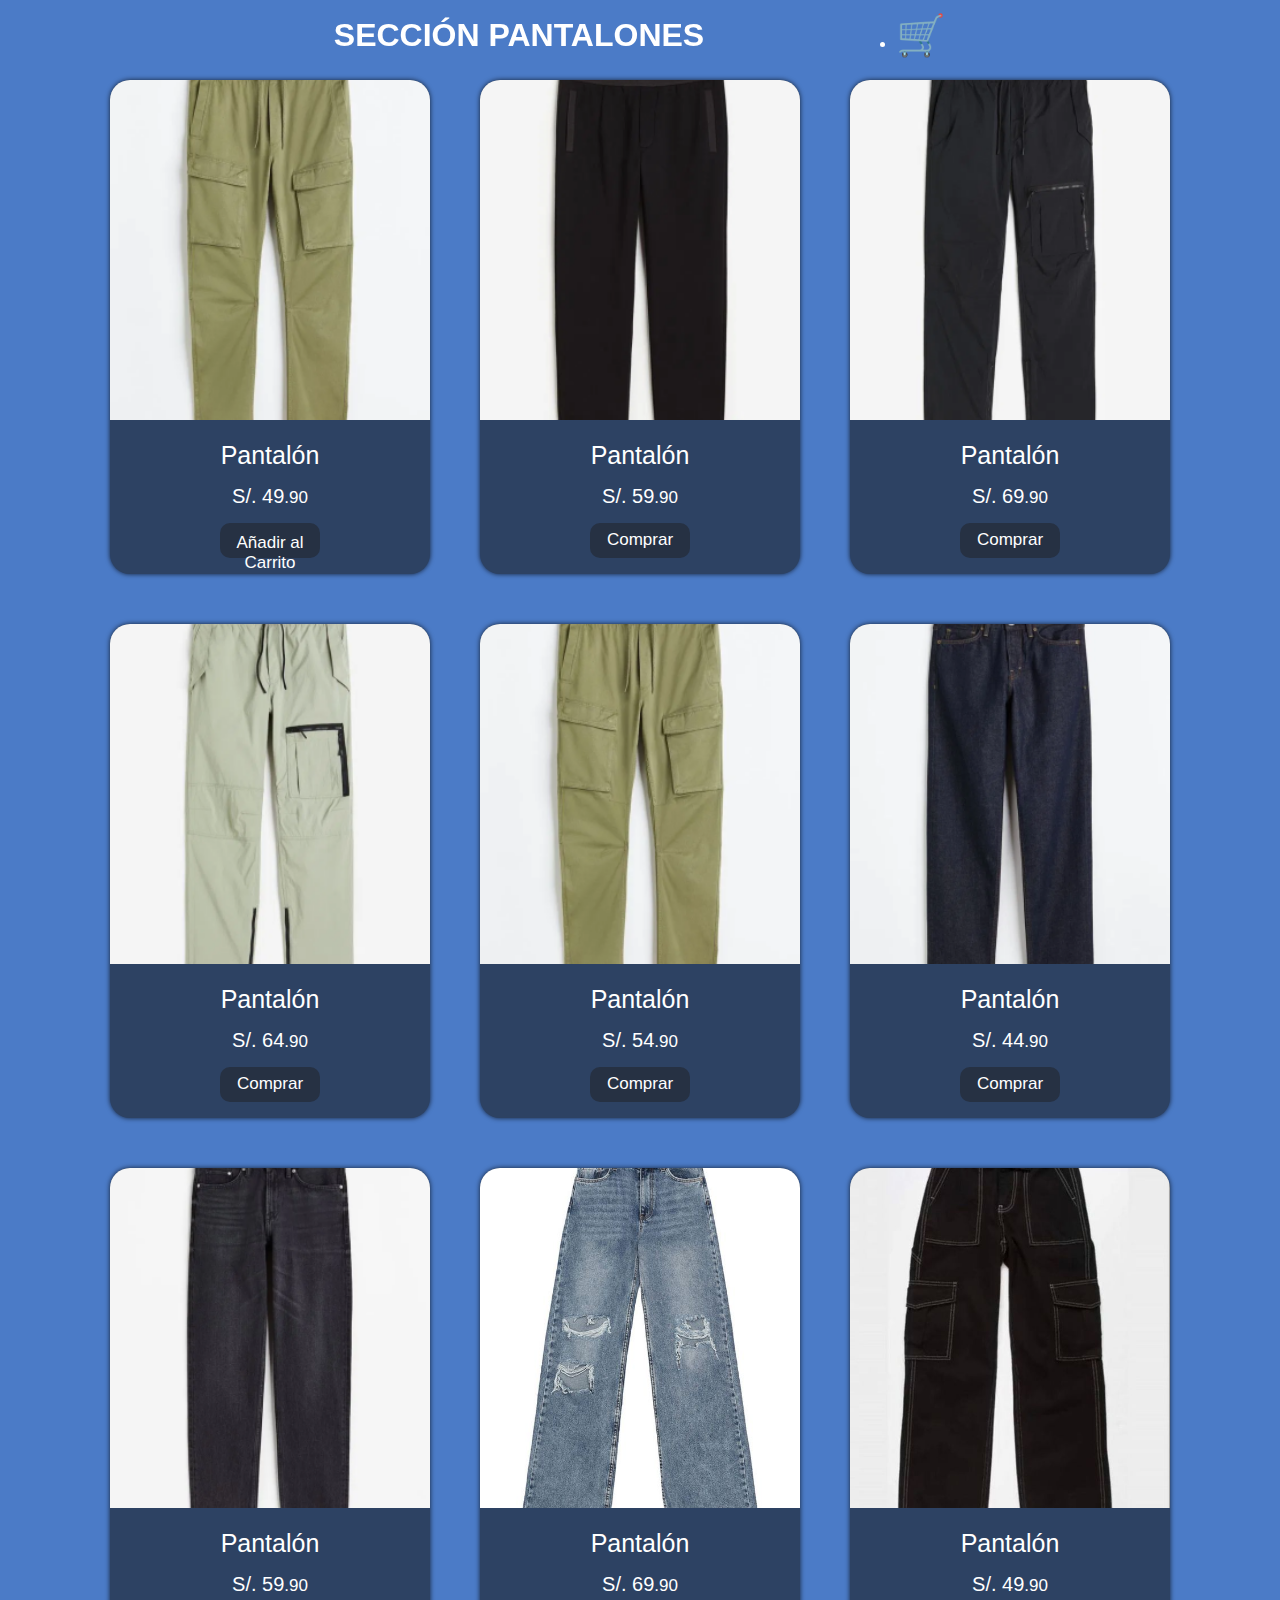
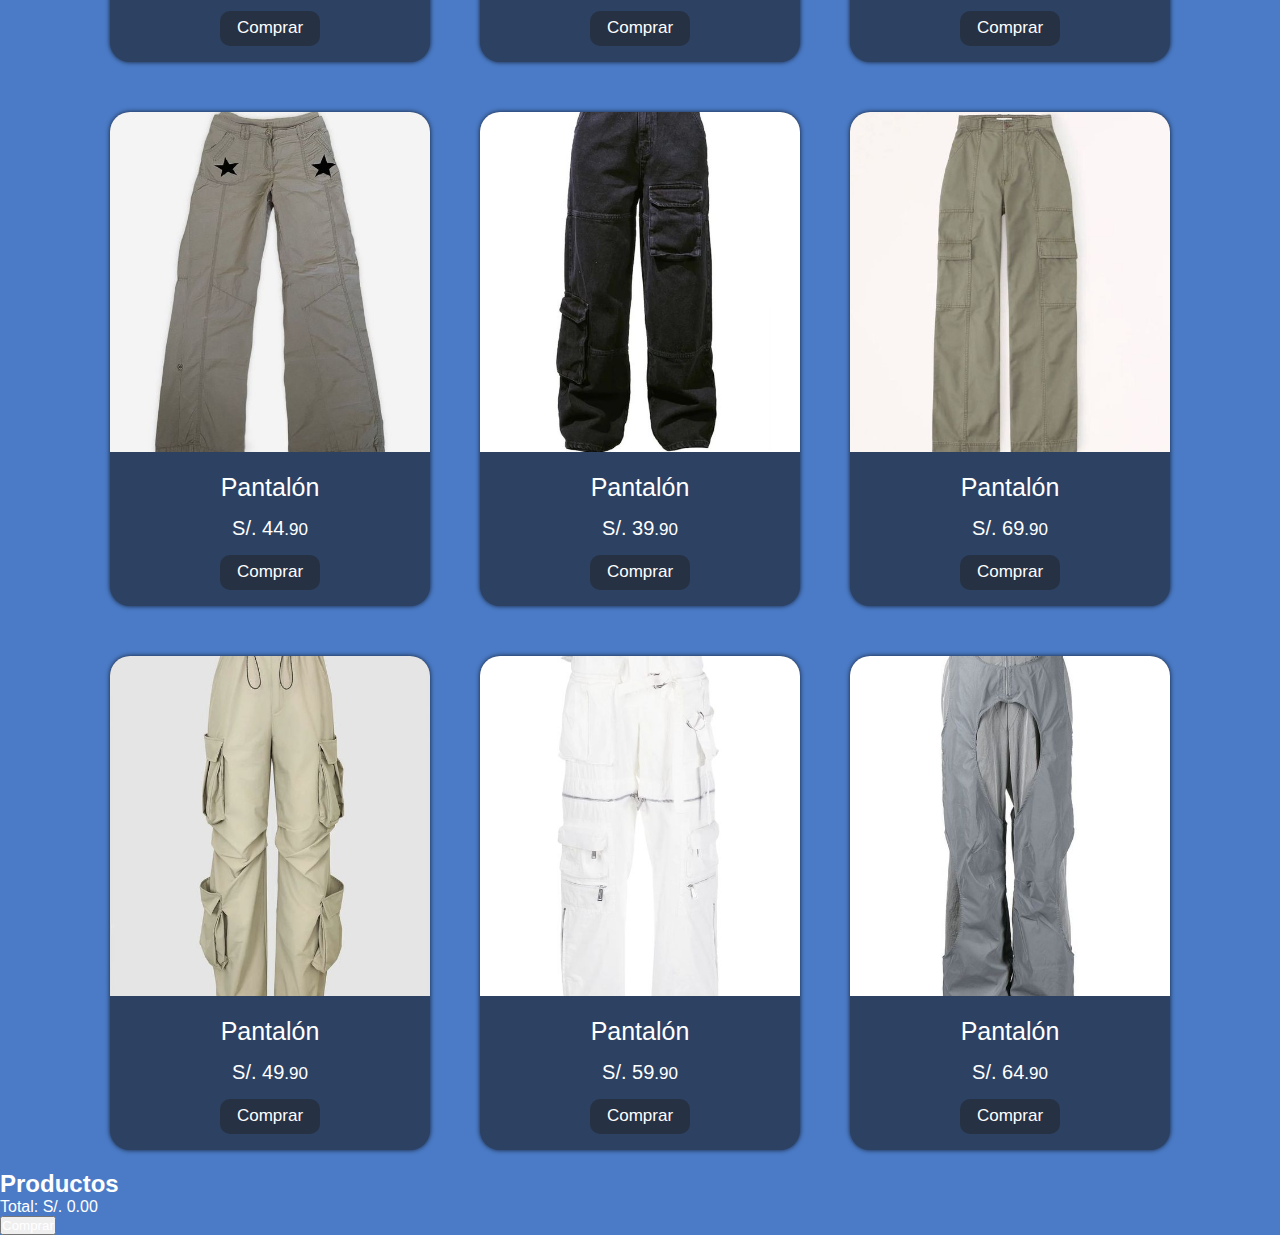
<file: secciones/pantalos.html>
<!DOCTYPE html>
<html lang="en">

<head>
    <meta charset="UTF-8">
    <meta http-equiv="X-UA-Compatible" content="IE=edge">
    <meta name="viewport" content="width=device-width, initial-scale=1.0">
    <link href="portade.css" rel="stylesheet" type="text/css">
    <title>Carrito de compras</title>
</head>
    
<body>

    <header id="header">
        <h1>SECCIÓN PANTALONES</h1>
        <li><div id="carrito-icono" onclick="mostrarCarrito()">🛒</div></li>
    </header>

    <div id="contenedor" class="contenedor">

        <div>
            <img src="img/pantalon-01.png" alt="producto 1">
            <div class="informacion">
                <p>Pantalón</p>
                <p class="precio">S/. 49<span>.90</span></p>
                <button class="add-to-cart-btn" onclick="agregarAlCarrito('Pantalón 1', 49.90)">
                    Añadir al Carrito
                </button>
            </div>
        </div>

        <div>
            <img src="img/pantalon-02.png" alt="producto 2">
            <div class="informacion">
                <p>Pantalón</p>
                <p class="precio">S/. 59<span>.90</span></p>
                <button>Comprar</button>
            </div>
        </div>

        <div>
            <img src="img/pantalon-03.png" alt="producto 3">
            <div class="informacion">
                <p>Pantalón</p>
                <p class="precio">S/. 69<span>.90</span></p>
                <button>Comprar</button>
            </div>
        </div>

        <div>
            <img src="img/pantalon-04.png" alt="producto 4">
            <div class="informacion">
                <p>Pantalón</p>
                <p class="precio">S/. 64<span>.90</span></p>
                <button>Comprar</button>
            </div>
        </div>

        <div>
            <img src="img/pantalon-05.png" alt="producto 5">
            <div class="informacion">
                <p>Pantalón</p>
                <p class="precio">S/. 54<span>.90</span></p>
                <button>Comprar</button>
            </div>
        </div>

        <div>
            <img src="img/pantalon-06.png" alt="producto 6">
            <div class="informacion">
                <p>Pantalón</p>
                <p class="precio">S/. 44<span>.90</span></p>
                <button>Comprar</button>
            </div>
        </div>

        <div>
            <img src="img/pantalon-07.png" alt="producto 7">
            <div class="informacion">
                <p>Pantalón</p>
                <p class="precio">S/. 59<span>.90</span></p>
                <button>Comprar</button>
            </div>
        </div>

        <div>
            <img src="img/pantalon-08.jpg" alt="producto 8">
            <div class="informacion">
                <p>Pantalón</p>
                <p class="precio">S/. 69<span>.90</span></p>
                <button>Comprar</button>
            </div>
        </div>

        <div>
            <img src="img/pantalon-09.jpg" alt="producto 9">
            <div class="informacion">
                <p>Pantalón</p>
                <p class="precio">S/. 49<span>.90</span></p>
                <button>Comprar</button>
            </div>
        </div>

        <div>
            <img src="img/pantalon-010.jpg" alt="producto 10">
            <div class="informacion">
                <p>Pantalón</p>
                <p class="precio">S/. 44<span>.90</span></p>
                <button>Comprar</button>
            </div>
        </div>

        <div>
            <img src="img/pantalon-011.jpg" alt="producto 11">
            <div class="informacion">
                <p>Pantalón</p>
                <p class="precio">S/. 39<span>.90</span></p>
                <button>Comprar</button>
            </div>
        </div>

        <div>
            <img src="img/pantalon-012.jpg" alt="producto 12">
            <div class="informacion">
                <p>Pantalón</p>
                <p class="precio">S/. 69<span>.90</span></p>
                <button>Comprar</button>
            </div>
        </div>

        <div>
            <img src="img/pantalon-013.jpg" alt="producto 13">
            <div class="informacion">
                <p>Pantalón</p>
                <p class="precio">S/. 49<span>.90</span></p>
                <button>Comprar</button>
            </div>
        </div>

        <div>
            <img src="img/pantalon-014.jpg" alt="producto 14">
            <div class="informacion">
                <p>Pantalón</p>
                <p class="precio">S/. 59<span>.90</span></p>
                <button>Comprar</button>
            </div>
        </div>

        <div>
            <img src="img/pantalon-015.jpg" alt="producto 15">
            <div class="informacion">
                <p>Pantalón</p>
                <p class="precio">S/. 64<span>.90</span></p>
                <button>Comprar</button>
            </div>
        </div>

    </div>

    <h2>Productos</h2>

    <ul id="lista-carrito">
        <!-- Aquí se mostrarán los elementos del carrito -->
    </ul>

    <p>Total: S/. <span id="total">0.00</span></p>
    <button onclick="realizarCompra()">Comprar</button>

    <script src="portade.js"></script>

</body>

</html>
</file>
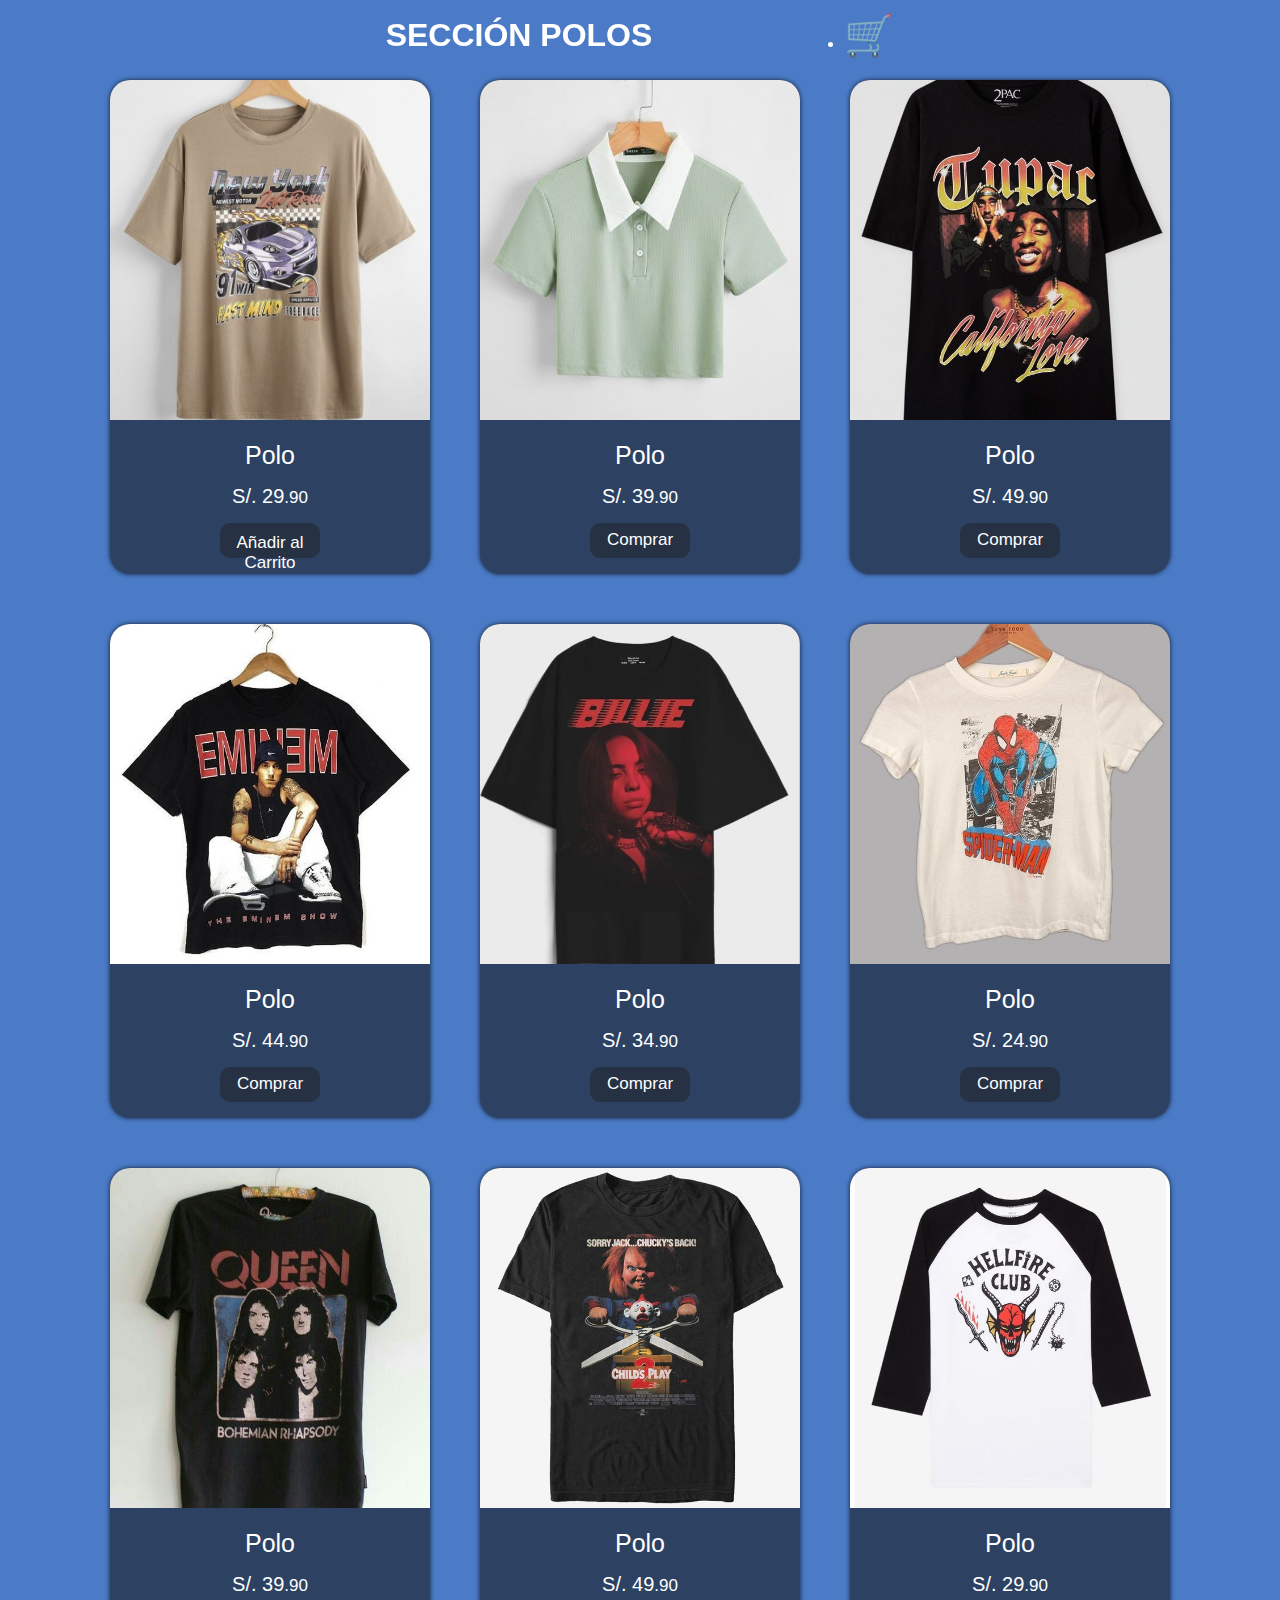
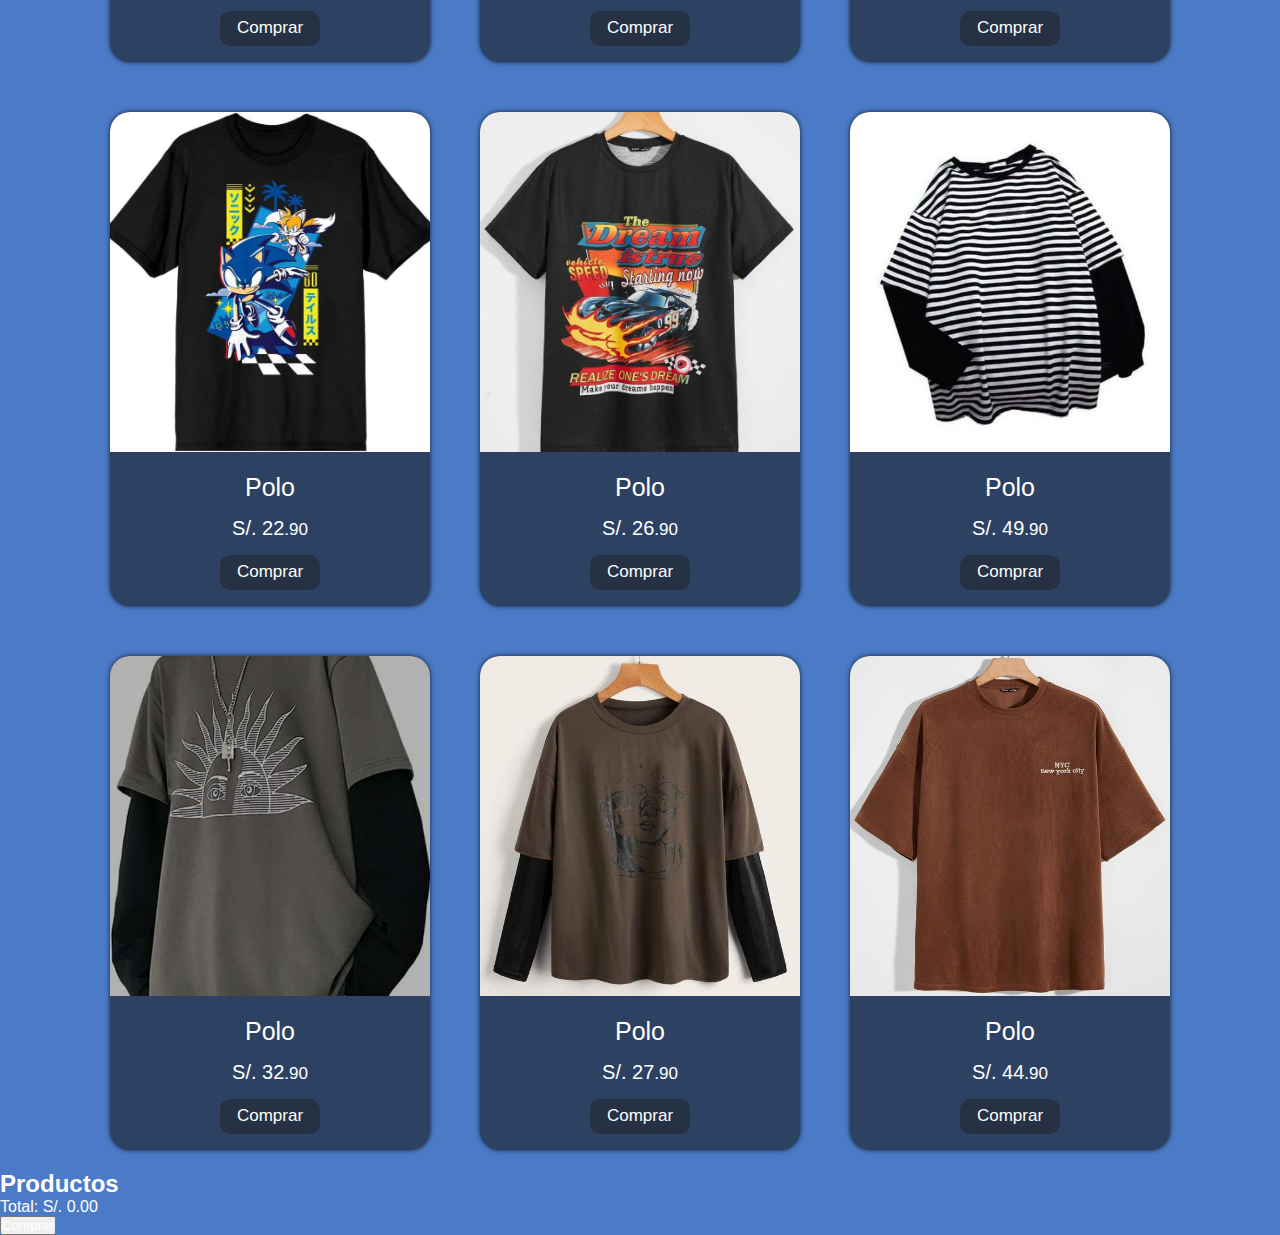
<file: secciones/polos.html>
<!DOCTYPE html>
<html lang="en">

<head>
    <meta charset="UTF-8">
    <meta http-equiv="X-UA-Compatible" content="IE=edge">
    <meta name="viewport" content="width=device-width, initial-scale=1.0">
    <link href="portade.css" rel="stylesheet" type="text/css">
    <title>Carrito de compras</title>
</head>
    
<body>

    <header id="header">
        <h1>SECCIÓN POLOS</h1>
        <li><div id="carrito-icono" onclick="mostrarCarrito()">🛒</div></li>
    </header>

    <div id="contenedor" class="contenedor">

        <div>
            <img src="img/polo-01.jpg" alt="producto 1">
            <div class="informacion">
                <p>Polo</p>
                <p class="precio">S/. 29<span>.90</span></p>
                <button class="add-to-cart-btn" onclick="agregarAlCarrito('Polo 1', 29.90)">
                    Añadir al Carrito
                </button>
            </div>
        </div>

        <div>
            <img src="img/polo-02.jpg" alt="producto 2">
            <div class="informacion">
                <p>Polo</p>
                <p class="precio">S/. 39<span>.90</span></p>
                <button>Comprar</button>
            </div>
        </div>

        <div>
            <img src="img/polo-03.jpg" alt="producto 3">
            <div class="informacion">
                <p>Polo</p>
                <p class="precio">S/. 49<span>.90</span></p>
                <button>Comprar</button>
            </div>
        </div>

        <div>
            <img src="img/polo-04.jpg" alt="producto 4">
            <div class="informacion">
                <p>Polo</p>
                <p class="precio">S/. 44<span>.90</span></p>
                <button>Comprar</button>
            </div>
        </div>

        <div>
            <img src="img/polo-05.jpg" alt="producto 5">
            <div class="informacion">
                <p>Polo</p>
                <p class="precio">S/. 34<span>.90</span></p>
                <button>Comprar</button>
            </div>
        </div>

        <div>
            <img src="img/polo-06.jpg" alt="producto 6">
            <div class="informacion">
                <p>Polo</p>
                <p class="precio">S/. 24<span>.90</span></p>
                <button>Comprar</button>
            </div>
        </div>

        <div>
            <img src="img/polo-07.jpg" alt="producto 7">
            <div class="informacion">
                <p>Polo</p>
                <p class="precio">S/. 39<span>.90</span></p>
                <button>Comprar</button>
            </div>
        </div>

        <div>
            <img src="img/polo-08.jpg" alt="producto 8">
            <div class="informacion">
                <p>Polo</p>
                <p class="precio">S/. 49<span>.90</span></p>
                <button>Comprar</button>
            </div>
        </div>

        <div>
            <img src="img/polo-09.jpg" alt="producto 9">
            <div class="informacion">
                <p>Polo</p>
                <p class="precio">S/. 29<span>.90</span></p>
                <button>Comprar</button>
            </div>
        </div>

        <div>
            <img src="img/polo-010.jpg" alt="producto 10">
            <div class="informacion">
                <p>Polo</p>
                <p class="precio">S/. 22<span>.90</span></p>
                <button>Comprar</button>
            </div>
        </div>

        <div>
            <img src="img/polo-011.jpg" alt="producto 11">
            <div class="informacion">
                <p>Polo</p>
                <p class="precio">S/. 26<span>.90</span></p>
                <button>Comprar</button>
            </div>
        </div>

        <div>
            <img src="img/polo-012.jpg" alt="producto 12">
            <div class="informacion">
                <p>Polo</p>
                <p class="precio">S/. 49<span>.90</span></p>
                <button>Comprar</button>
            </div>
        </div>

        <div>
            <img src="img/polo-013.jpg" alt="producto 13">
            <div class="informacion">
                <p>Polo</p>
                <p class="precio">S/. 32<span>.90</span></p>
                <button>Comprar</button>
            </div>
        </div>

        <div>
            <img src="img/polo-014.jpg" alt="producto 14">
            <div class="informacion">
                <p>Polo</p>
                <p class="precio">S/. 27<span>.90</span></p>
                <button>Comprar</button>
            </div>
        </div>

        <div>
            <img src="img/polo-015.jpg" alt="producto 15">
            <div class="informacion">
                <p>Polo</p>
                <p class="precio">S/. 44<span>.90</span></p>
                <button>Comprar</button>
            </div>
        </div>

    </div>

    <h2>Productos</h2>

    <ul id="lista-carrito"></ul>

    <p>Total: S/. <span id="total">0.00</span></p>
    <button onclick="realizarCompra()">Comprar</button>

    <script src="portade.js"></script>

</body>

</html>
</file>
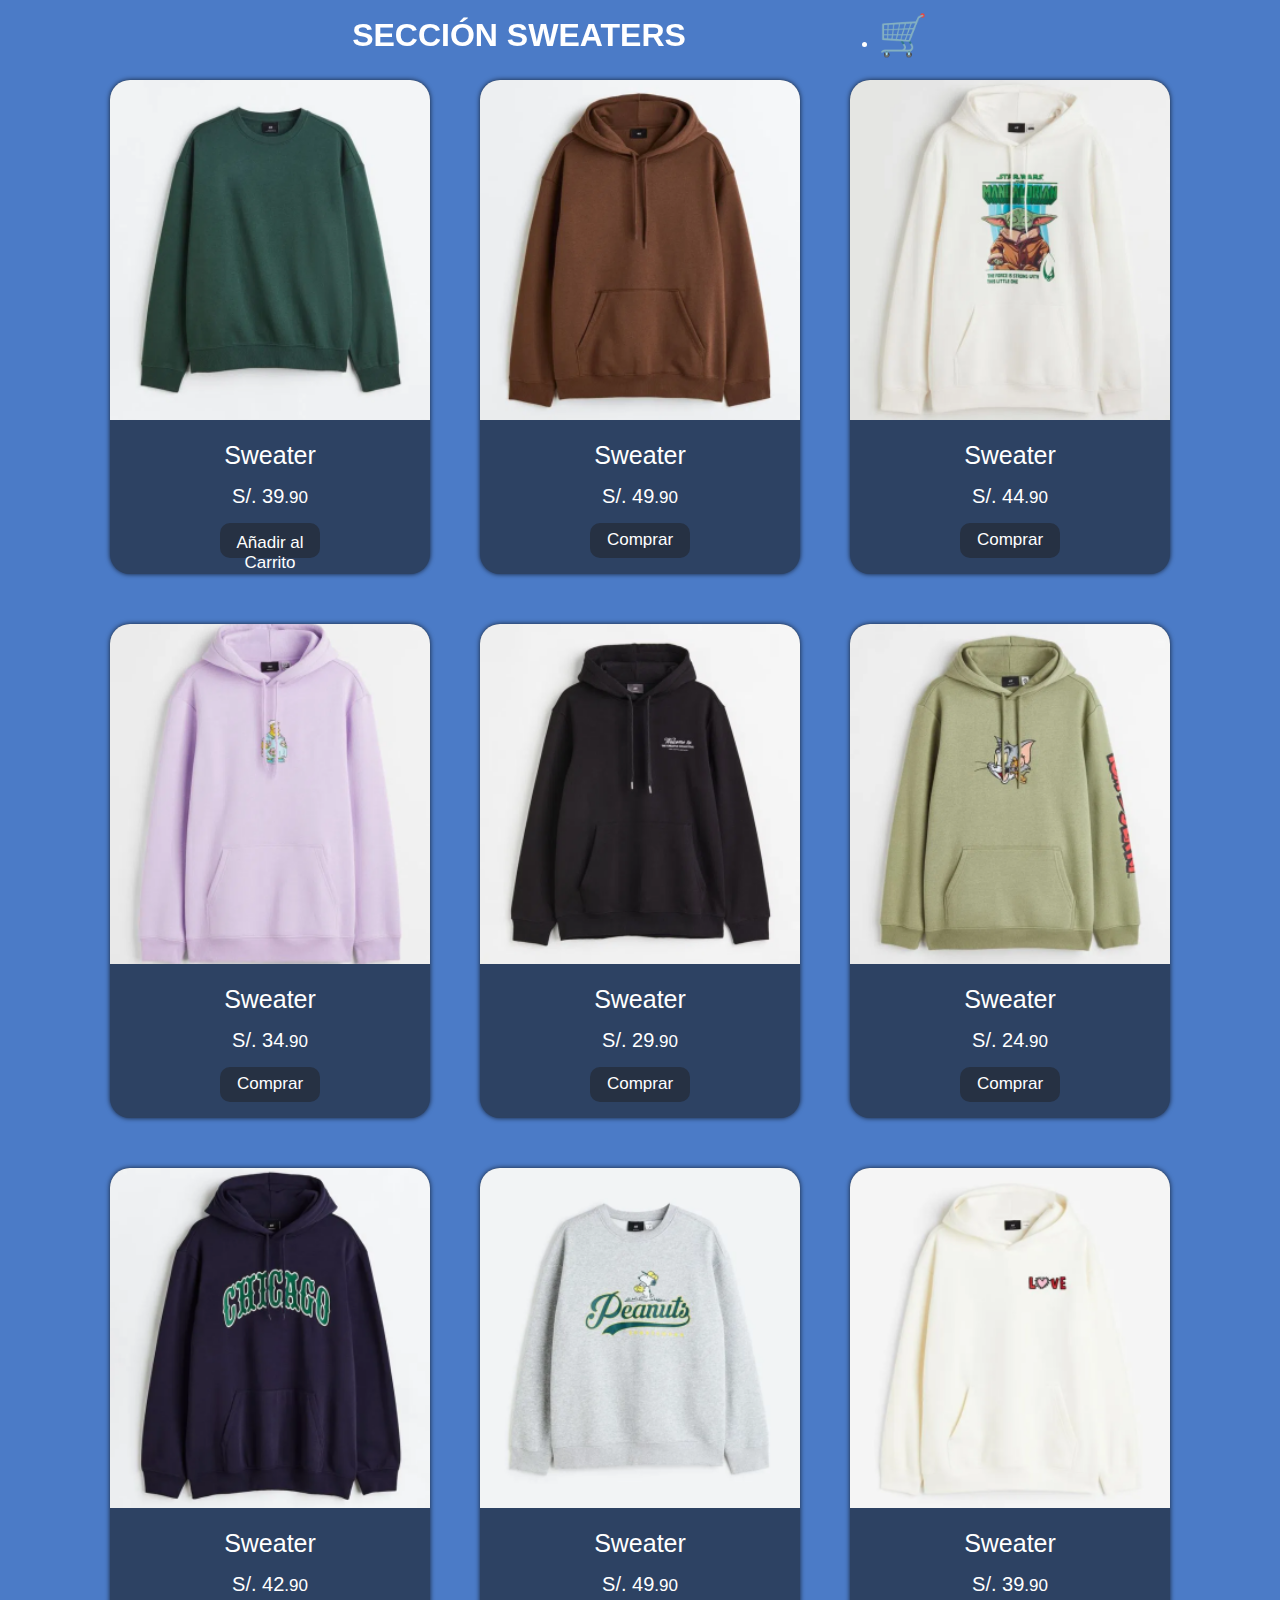
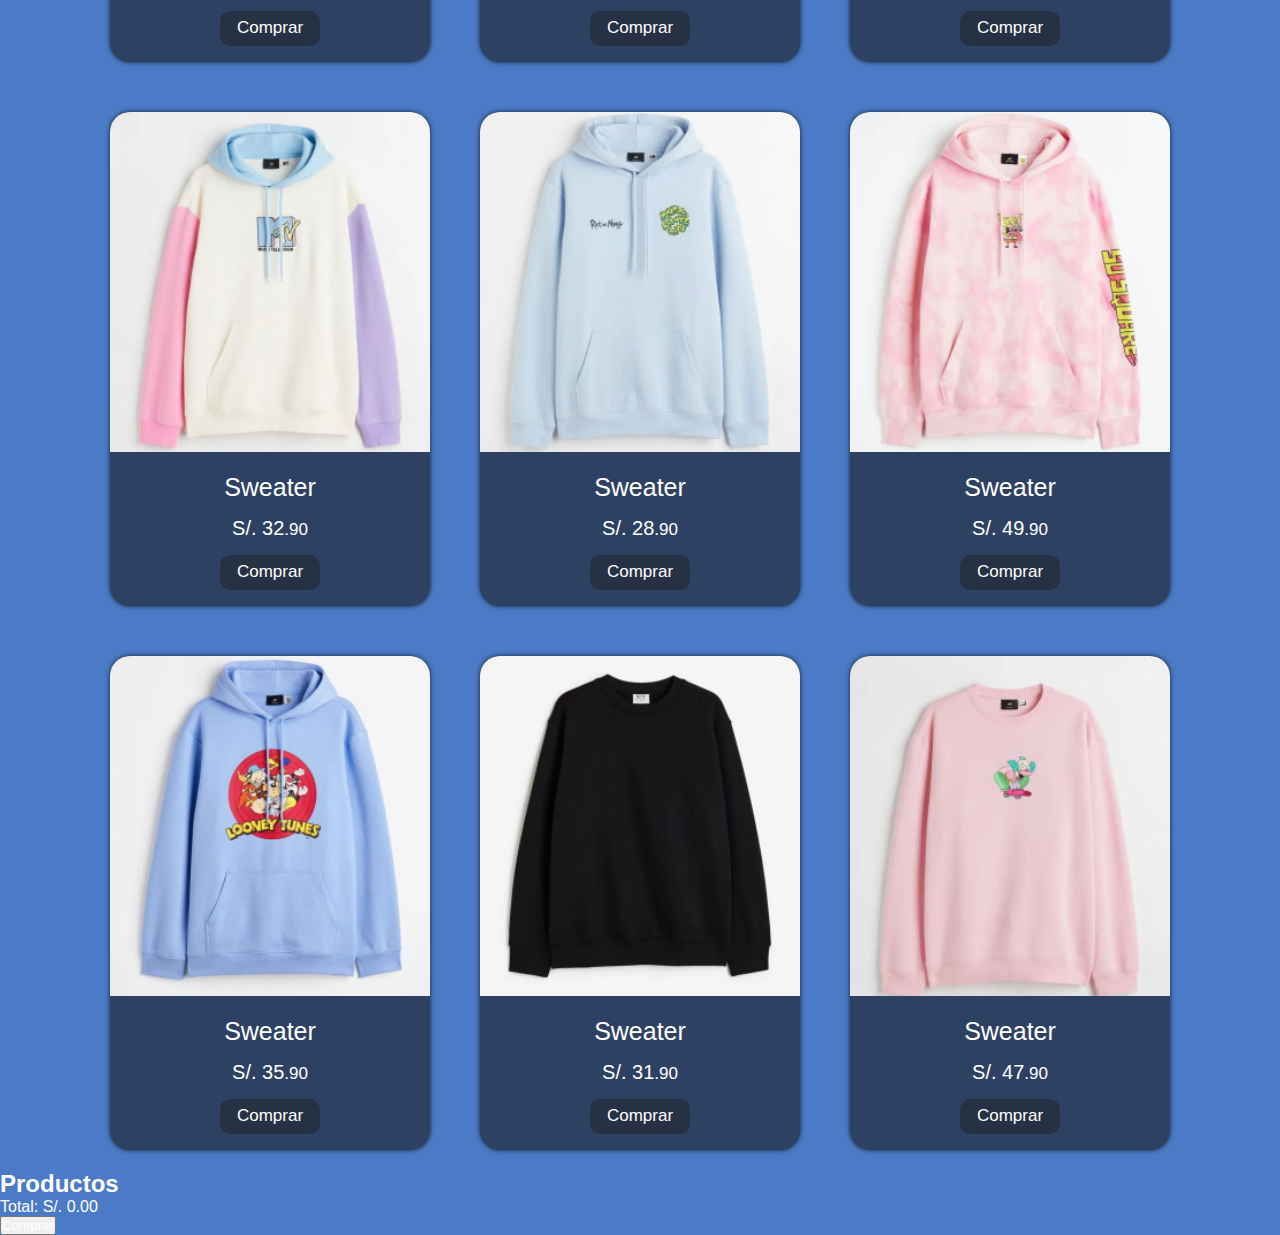
<file: secciones/sweaters.html>
<!DOCTYPE html>
<html lang="en">

<head>
    <meta charset="UTF-8">
    <meta http-equiv="X-UA-Compatible" content="IE=edge">
    <meta name="viewport" content="width=device-width, initial-scale=1.0">
    <link href="portade.css" rel="stylesheet" type="text/css">
    <title>Carrito de compras</title>
</head>
    
<body>

    <header id="header">
        <h1>SECCIÓN SWEATERS</h1>
        <li><div id="carrito-icono" onclick="mostrarCarrito()">🛒</div></li>
    </header>

    <div id="contenedor" class="contenedor">

        <div>
            <img src="img/polera-01.png" alt="producto 1">
            <div class="informacion">
                <p>Sweater</p>
                <p class="precio">S/. 39<span>.90</span></p>
                <button class="add-to-cart-btn" onclick="agregarAlCarrito('Sweater 1', 39.90)">
                    Añadir al Carrito
                </button>
            </div>
        </div>

        <div>
            <img src="img/polera-02.png" alt="producto 2">
            <div class="informacion">
                <p>Sweater</p>
                <p class="precio">S/. 49<span>.90</span></p>
                <button>Comprar</button>
            </div>
        </div>

        <div>
            <img src="img/polera-03.png" alt="producto 3">
            <div class="informacion">
                <p>Sweater</p>
                <p class="precio">S/. 44<span>.90</span></p>
                <button>Comprar</button>
            </div>
        </div>

        <div>
            <img src="img/polera-04.png" alt="producto 4">
            <div class="informacion">
                <p>Sweater</p>
                <p class="precio">S/. 34<span>.90</span></p>
                <button>Comprar</button>
            </div>
        </div>

        <div>
            <img src="img/polera-05.png" alt="producto 5">
            <div class="informacion">
                <p>Sweater</p>
                <p class="precio">S/. 29<span>.90</span></p>
                <button>Comprar</button>
            </div>
        </div>

        <div>
            <img src="img/polera-06.png" alt="producto 6">
            <div class="informacion">
                <p>Sweater</p>
                <p class="precio">S/. 24<span>.90</span></p>
                <button>Comprar</button>
            </div>
        </div>

        <div>
            <img src="img/polera-07.png" alt="producto 7">
            <div class="informacion">
                <p>Sweater</p>
                <p class="precio">S/. 42<span>.90</span></p>
                <button>Comprar</button>
            </div>
        </div>

        <div>
            <img src="img/polera-08.png" alt="producto 8">
            <div class="informacion">
                <p>Sweater</p>
                <p class="precio">S/. 49<span>.90</span></p>
                <button>Comprar</button>
            </div>
        </div>

        <div>
            <img src="img/polera-09.png" alt="producto 9">
            <div class="informacion">
                <p>Sweater</p>
                <p class="precio">S/. 39<span>.90</span></p>
                <button>Comprar</button>
            </div>
        </div>

        <div>
            <img src="img/polera-010.png" alt="producto 10">
            <div class="informacion">
                <p>Sweater</p>
                <p class="precio">S/. 32<span>.90</span></p>
                <button>Comprar</button>
            </div>
        </div>

        <div>
            <img src="img/polera-011.png" alt="producto 11">
            <div class="informacion">
                <p>Sweater</p>
                <p class="precio">S/. 28<span>.90</span></p>
                <button>Comprar</button>
            </div>
        </div>

        <div>
            <img src="img/polera-012.png" alt="producto 12">
            <div class="informacion">
                <p>Sweater</p>
                <p class="precio">S/. 49<span>.90</span></p>
                <button>Comprar</button>
            </div>
        </div>

        <div>
            <img src="img/polera-013.png" alt="producto 13">
            <div class="informacion">
                <p>Sweater</p>
                <p class="precio">S/. 35<span>.90</span></p>
                <button>Comprar</button>
            </div>
        </div>

        <div>
            <img src="img/polera-014.png" alt="producto 14">
            <div class="informacion">
                <p>Sweater</p>
                <p class="precio">S/. 31<span>.90</span></p>
                <button>Comprar</button>
            </div>
        </div>

        <div>
            <img src="img/polera-015.png" alt="producto 15">
            <div class="informacion">
                <p>Sweater</p>
                <p class="precio">S/. 47<span>.90</span></p>
                <button>Comprar</button>
            </div>
        </div>

    </div>

    <h2>Productos</h2>

    <ul id="lista-carrito"></ul>

    <p>Total: S/. <span id="total">0.00</span></p>
    <button onclick="realizarCompra()">Comprar</button>

    <script src="portade.js"></script>

</body>

</html>
</file>
<file: styles.css>
@import url('https://fonts.googleapis.com/css2?family=Poppins:wght@400;500;600;700;800&display=swap'); 
 
* {
margin: 0;
padding: 0;
box-sizing: border-box;
text-decoration: none;
list-style: none;
}

body {
    font-family: 'Poppins', sans-serif;
    background-color: #1b1726;
}

img {
    max-width: 100%;
}

.container {
    max-width: 1200px;
    margin: 0 auto;
}

.header {
    background-image: url(imageen/Gemini_Generated_Image_nr5lblnr5lblnr5l.png);
    background-position: center center;
    background-repeat: no-repeat;
    background-size: cover;
    display: flex;
    align-items: center;
    min-height: 80vh;
    padding: 80px 0;
}

.menu {
    position: absolute;
    top: 0;
    left: 0;
    right: 0;
    display: flex;
    align-items: center;
    justify-content: space-between;
}

.menu .navbar ul li {
    position: relative;
    float: left;
}

.menu .navbar ul li a {
    font-size: 18px;
    padding: 20px;
    color: #f76f35;
    font-weight: 600;
    display: block;
}

.menu .navbar ul li a:hover { 
    color: #5159f3;
}

#menu {
    display: none;
}

.menu-icono {
    width: 25px;
}

.menu label {
    cursor: pointer;
    display: none;
}

.header-content { 
    display: flex;
}

.header-txt {
    flex-basis: 50%;
}

.header-txt h1 {
    font-size: 60px;
    color: #ffffff;
    line-height: 1.3;
    margin-bottom: 25px;
    font-family:'Franklin Gothic Medium', 'Arial Narrow', Arial, sans-serif;
}

.header-txt span {
    color: #ff5a2c;
}

.header-txt p {
    font-size: 17px;
    color: #611919;
    margin-bottom: 45px;
    text-align: justify;
}

/* --------------------- BOTONES ACTUALIZADOS --------------------- */

.btn-1, .btn-2, .btn-3 {
    display: inline-block;
    padding: 11px 35px;
    background-color: #ff5a2c;     /* Color naranja sólido */
    border: none;
    border-radius: 25px;
    margin-right: 25px;
    font-size: 17px;
    color: #ffffff;                /* Texto blanco */
    cursor: pointer;
    transition: 0.3s;
}

.btn-1:hover, .btn-2:hover, .btn-3:hover {
    background-color: #e44d20;     /* Naranja más oscuro */
}

/* --------------------------------------------------------------- */

.butons {
    display: flex;
}

.popular {
    padding: 100px 0;
    text-align: center;
}

h2 {
    color: #ffffff;
    font-size: 35px;
    margin-bottom: 45px;
}

.popular-content {
    display: flex;
    justify-content: space-between;
}

.popular-content img {
    width: 150px;
}

.product-content {
    display: grid;
    grid-template-columns: repeat(3, 1fr);
    gap: 50px;
}

.product-1 { 
    background-color: #2a223a;
}

.produc-txt {
    padding: 50px 30px;
}

h3 {
    font-size: 20px;
    color: #ff5a2c;
    margin-bottom: 20px;
}

.price {
    display: flex;
    justify-content: space-between;
    align-items: center;
}

.price p {
    font-size: 17px;
    color: #ff5a2c;
}

.btn-2 {
    padding: 5px 25px;
    margin-right: 0;
}

.contact {
    padding: 150px 300px;
}

.contact-content {
    background-color: #2a223a;
    text-align: center;
    padding: 50px;
    border-top: 50px;
}

form {
    display: flex;
    justify-content: center;
    margin-top: 20px;
}

input {
    padding: 18px 25px;
    background-color: #3f3456;
    border: 0;
    border-radius: 25px;
    outline: none;
    margin-right: 10px;
    color: #ffffff;
    font-size: 17px;
}

::placeholder {
    color: #e0e0e0;
    font-size: 17px;
}

.btn-3 {
    cursor: pointer;
    margin-right: 0;
}

.footer {
    display: flex;
    justify-content: space-between;
    align-items: center;
    padding: 50px 0;
}

.link ul {
    display: flex;
}

.link ul li >a {
    font-size: 17px;
    color: #c42e2e;
    margin-right: 20px;
}

.link ul li >a:hover {
    color: #ff5a2c;
}

@media(max-width: 991px) {
    .menu {
        padding: 20px;
    }

    .menu label {
        display: initial;
    }

    .menu .navbar {
        position: absolute;
        top: 100%;
        left: 0;
        right: 0;
        background-color: #ff5a2c;
        display: none;
    }

    .menu .navbar ul li a:hover {
        color: #1b1726;
    }

    .menu .navbar ul li {
        width: 100%;
    }

    .header {
        min-height: 0vh;
        padding: 80px 30px 50px 30px;
    }

    .header-txt {
        text-align: center;
        flex-basis: 100%;
    }

    .header-txt h1{
        font-size: 50px;
        margin-bottom: 15px;
    }

    .butons {
        justify-content: center;
    }

    .btn-1:last-of-type {
        margin-right: 0;
    }

    .popular {
        display: none;
    }

    .product {
        padding: 30px;
    }

    .product-content {
        grid-template-columns: repeat(1,1fr);
        gap: 30px;
    }

    .product-1 img {
        width: 100%;
    }

    .contact {
        padding: 30px;
    }

    input {
        margin: 0 0 20px 0;
    }

    .footer {
        flex-direction: column;
        text-align: center;
    }

    .link ul {
        margin-top: 20px;
    }
}

/* ----- CARRITO ----- */

#carrito-icono {
  cursor: pointer;
  font-size: 40px;
}

#carrito {
  position: fixed;
  top: 0;
  right: 0;
  background-color:#ffd391;
  padding: 20px;
  border: 1px solid #fceded;
}

.oculto {
  display: none;
}

#lista-carrito {
  list-style-type: none;
  padding: 0;
}

.add-to-cart-btn {
    background-color: #4CAF50;
    color: white;
    padding: 10px 15px;
    border: none;
    border-radius: 5px;
    cursor: pointer;
}

.add-to-cart-btn:hover {
    background-color: #45a049;
}

.menu-extra {
    display: flex;
    align-items: center;
    gap: 20px;
}

#carrito-icono {
    cursor: pointer;
    font-size: 32px;
    background-color: #28b344;
    padding: 8px 12px;
    border-radius: 8px;
    color: white;
    transition: 0.3s;
}

#carrito-icono:hover {
    background-color: #e44d20;
    transform: scale(1.1);
}

.btn-registrar {
    background-color: #177b41;
    padding: 10px 18px;
    border-radius: 25px;
    color: white;
    font-weight: 600;
    transition: 0.3s;
}

.btn-registrar:hover {
    background-color: #e44d20;
    transform: scale(1.05);
}


/* ----- MENU DESPLEGABLE ----- */
.navbar ul {
    list-style: none;
    position: relative;
}

.navbar ul li {
    position: relative;
}

.dropdown-menu {
    display: none;
    position: absolute;
    background-color: white;
    padding: 10px 0;
    margin-top: 10px;
    border-radius: 8px;
    list-style: none;
    box-shadow: 0 4px 10px rgba(0,0,0,0.15);
    z-index: 1000;
    width: 180px;
}

.dropdown-menu li a:hover {
    background-color: #ff4242;
}

@media(max-width: 768px){
    .product-content {
        grid-template-columns: 1fr; /* productos en columna */
        gap: 20px;
    }

    .popular-content {
        flex-direction: column;
        align-items: center;
        gap: 15px;
    }

    .header-txt h1 {
        font-size: 30px;
    }
}
</file>
<file: secciones/portade.css>
* {
    margin: 0;
    padding: 0;
    box-sizing: border-box;
    color: white;
}
a{
    height: 40px;
}
body {
    font-family: 'Space Grotesk', sans-serif;
    background-color: #4b7bc7;
    padding-top: 80px;
}
h1{
    font-family: 'Montserrat', sans-serif;
    text-align: center;
    margin: 30px 0px;
}
img {
    width: 320px;
    height: 340px;
    object-fit: cover;
    border-radius: 20px 20px 0px 0px;
}
header{
    display: flex;
    align-items: center;
    justify-content: center;
    gap:15%;
    height: 70px;
    top: 0;
    position: fixed;
    width: 100%;
}
.scroll{
    background-color: aliceblue;
    box-shadow: .1rem .2rem .3rem #333;
}
.scroll img{
    filter: invert(15%);
}           
.scroll h1{
    color: #141C29;
}

.contenedor{
    display: flex;
    justify-content: center;
    flex-wrap: wrap;
    gap: 50px;
    margin-bottom: 20px;
}
.contenedor>div{
    box-shadow: 0px 0px 5px 0px rgba(0, 0, 0, 0.75);
    background-color: #2D4263;
    border-radius: 20px;
}
.contenedor>div:hover{
    background-color: #11294d;
}

.informacion{
    height: 150px;
    display: flex;
    justify-content: center;
    align-items: center;
    flex-direction: column;
    gap:15px;
}
.informacion>p:first-child{
    font-family: 'Montserrat', sans-serif;
    font-size: 25px;
    font-weight: 300;
}
.informacion .precio {
    font-size: 20px;
    font-weight: 500;
}
.informacion .precio span{
    font-size: 17px;
    font-weight: 300;
}
.informacion button{
    background-color: #263143;
    width: 100px;
    height: 35px;
    border-radius: 10px;
    border: none;

    font-size: 17px;
    font-weight: 300;
    cursor: pointer;
}
.informacion button:hover{
    background-color: #2D4263;
}
#carrito-icono {
    cursor: pointer;
    font-size: 40px;
  
  }
  
  
  #carrito {
    position: fixed;
    top: 0;
    right: 0;
    background-color:#eb0e0e(8, 8, 8);
    padding: 20px;
    border: 1px solid #0c0c0c;
  }
  
  .oculto {
    display: none
  }
  
  #lista-carrito {
    list-style-type: none;
    padding: 0;
  }
  
.visible {
    display: block;
}
  
  .add-to-cart-btn {
      background-color: #4CAF50; 
      color: white;
      padding: 10px 15px;
      border-radius: 5px; 
      cursor: pointer; 
      border-radius: 5px;
  }
  
  .add-to-cart-btn:hover {
      background-color: #45a049; 
  }
</file>
